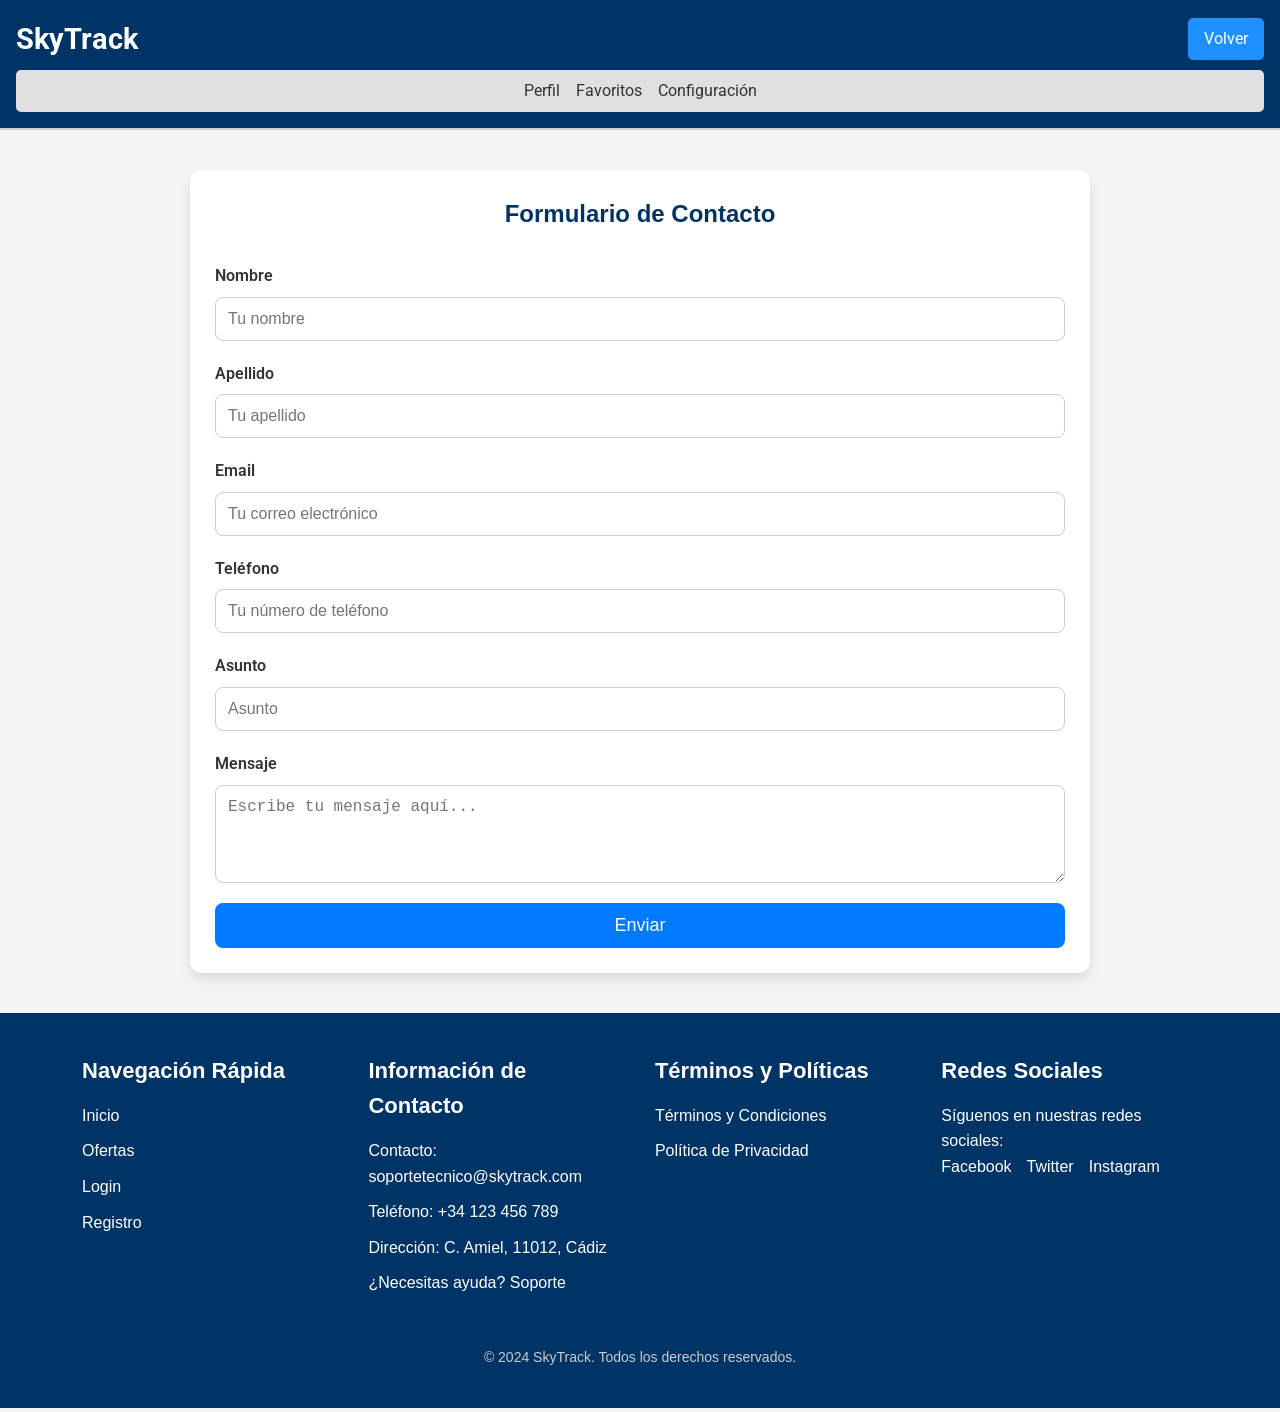
<file: contacto/index.html>
<!DOCTYPE html>
<html lang="es">
<head>
    <meta charset="UTF-8">
    <meta name="viewport" content="width=device-width, initial-scale=1.0">
    <link href="https://fonts.googleapis.com/css?family=Roboto&display=swap" rel="stylesheet" />
    <link href="./css/main.css" rel="stylesheet">
    <title>Contacto - SkyTrack</title>
</head>
<body>
    <!-- Encabezado -->
    <header class="header">
      <!-- Logo y título -->
      <div class="header-top">
          <h1 class="web-title">
              <a href="../inicio/index.html" class="logo-link">SkyTrack</a>
          </h1>
          <a href="../inicio/index.html" class="btn-back">Volver</a>
      </div>
      <!-- Opcional: Barra secundaria -->
      <nav class="header-nav">
          <ul>
              <li><a href="../perfil/index.html">Perfil</a></li>
              <li><a href="../error-404/index.html">Favoritos</a></li>
              <li><a href="../error-404/index.html">Configuración</a></li>
          </ul>
      </nav>
  </header>

    <!-- Contenido principal -->
    <main class="main">
        <h2>Formulario de Contacto</h2>
        <form class="contact-form" action="#" method="POST">
            <div class="form-group">
                <label for="name">Nombre</label>
                <input type="text" id="name" name="name" placeholder="Tu nombre" required>
            </div>
            <div class="form-group">
                <label for="surname">Apellido</label>
                <input type="text" id="surname" name="surname" placeholder="Tu apellido" required>
            </div>
            <div class="form-group">
                <label for="email">Email</label>
                <input type="email" id="email" name="email" placeholder="Tu correo electrónico" required>
            </div>
            <div class="form-group">
                <label for="phone">Teléfono</label>
                <input type="tel" id="phone" name="phone" placeholder="Tu número de teléfono">
            </div>
            <div class="form-group">
                <label for="subject">Asunto</label>
                <input type="text" id="subject" name="subject" placeholder="Asunto" required>
            </div>
            <div class="form-group">
                <label for="message">Mensaje</label>
                <textarea id="message" name="message" placeholder="Escribe tu mensaje aquí..." rows="4" required></textarea>
            </div>
            <button type="submit" class="btn-submit">Enviar</button>
        </form>
    </main>

<!-- Pie de página -->
<footer class="footer">
    <div class="footer-container">
      <div class="footer-section">
        <h3>Navegación Rápida</h3>
        <ul>
          <li><a href="../inicio/index.html">Inicio</a></li>
          <li><a href="../vuelos/index.html">Ofertas</a></li>
          <li><a href="../login/index.html">Login</a></li>
          <li><a href="../register/index.html">Registro</a></li>
        </ul>
      </div>
      <div class="footer-section">
        <h3>Información de Contacto</h3>
        <ul>
          <li>Contacto: <a href="mailto:soportetecnico@skytrack.com">soportetecnico@skytrack.com</a></li>
          <li>Teléfono: +34 123 456 789</li>
          <li>Dirección: C. Amiel, 11012, Cádiz</li>
          <li><a href="../contacto/index.html">¿Necesitas ayuda? Soporte</a></li>
        </ul>
      </div>
      <div class="footer-section">
        <h3>Términos y Políticas</h3>
        <ul>
          <li><a href="../politica-terminos/terminos.html">Términos y Condiciones</a></li>
          <li><a href="../politica-terminos/politica.html">Política de Privacidad</a></li>
        </ul>
      </div>
      <div class="footer-section">
        <h3>Redes Sociales</h3>
        <p>Síguenos en nuestras redes sociales:</p>
        <ul class="social-media">
          <li><a href="https://facebook.com" target="_blank" aria-label="Facebook">Facebook</a></li>
          <li><a href="https://twitter.com" target="_blank" aria-label="Twitter">Twitter</a></li>
          <li><a href="https://instagram.com" target="_blank" aria-label="Instagram">Instagram</a></li>
        </ul>
      </div>
    </div>
    <div class="footer-bottom">
      <p>&copy; 2024 SkyTrack. Todos los derechos reservados.</p>
    </div>
  </footer>  
</body>
</html>
</file>
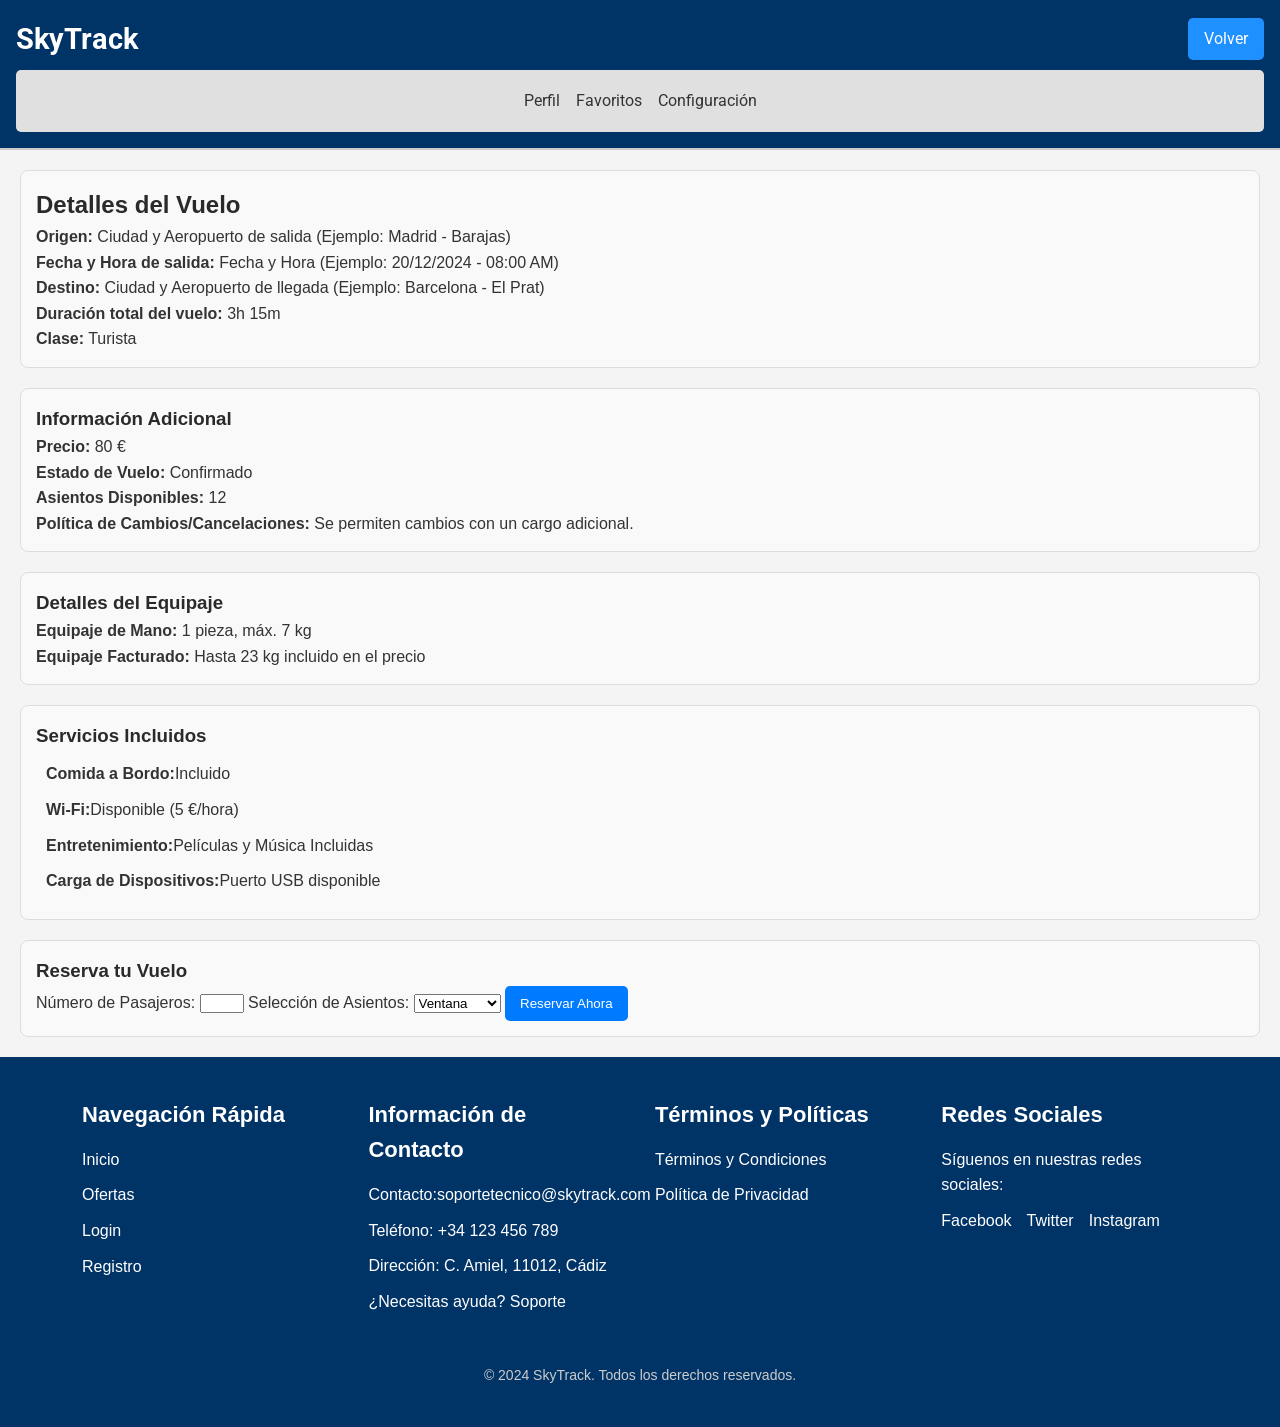
<file: elemento-API/index.html>
<!DOCTYPE html>
<html lang="es">
<head>
    <meta charset="UTF-8">
    <meta name="viewport" content="width=device-width, initial-scale=1.0">
    <link href="https://fonts.googleapis.com/css?family=Roboto&display=swap" rel="stylesheet">
    <link href="./css/main.css" rel="stylesheet">
    <title>Elemento-API - SkyTrack</title>
</head>
<body>
    <!-- Encabezado -->
    <header class="header">
        <!-- Logo y título -->
        <div class="header-top">
            <h1 class="web-title">
                <a href="../inicio/index.html" class="logo-link">SkyTrack</a>
            </h1>
            <a href="../inicio/index.html" class="btn-back">Volver</a>
        </div>
        <!-- Opcional: Barra secundaria -->
        <nav class="header-nav">
            <ul>
                <li><a href="../perfil/index.html">Perfil</a></li>
                <li><a href="../error-404/index.html">Favoritos</a></li>
                <li><a href="../error-404/index.html">Configuración</a></li>
            </ul>
        </nav>
    </header>

    <!-- Main Content -->
    <main class="main-content">
        <!-- Detalles del Vuelo -->
        <section class="flight-details">
            <h2>Detalles del Vuelo</h2>
            <p><strong>Origen:</strong> Ciudad y Aeropuerto de salida (Ejemplo: Madrid - Barajas)</p>
            <p><strong>Fecha y Hora de salida:</strong> Fecha y Hora (Ejemplo: 20/12/2024 - 08:00 AM)</p>
            <p><strong>Destino:</strong> Ciudad y Aeropuerto de llegada (Ejemplo: Barcelona - El Prat)</p>
            <p><strong>Duración total del vuelo:</strong> 3h 15m</p>
            <p><strong>Clase:</strong> Turista</p>
        </section>

        <!-- Información del Vuelo -->
        <section class="flight-info">
            <h3>Información Adicional</h3>
            <p><strong>Precio:</strong> 80 €</p>
            <p><strong>Estado de Vuelo:</strong> Confirmado</p>
            <p><strong>Asientos Disponibles:</strong> 12</p>
            <p><strong>Política de Cambios/Cancelaciones:</strong> Se permiten cambios con un cargo adicional.</p>
        </section>

        <!-- Detalles del Equipaje -->
        <section class="luggage">
            <h3>Detalles del Equipaje</h3>
            <p><strong>Equipaje de Mano:</strong> 1 pieza, máx. 7 kg</p>
            <p><strong>Equipaje Facturado:</strong> Hasta 23 kg incluido en el precio</p>
        </section>

        <!-- Servicios Incluidos -->
        <section class="services">
            <h3>Servicios Incluidos</h3>
            <ul>
                <li><i class="icon-food"></i> <strong>Comida a Bordo:</strong> Incluido</li>
                <li><i class="icon-wifi"></i> <strong>Wi-Fi:</strong> Disponible (5 €/hora)</li>
                <li><i class="icon-entertainment"></i> <strong>Entretenimiento:</strong> Películas y Música Incluidas</li>
                <li><i class="icon-power"></i> <strong>Carga de Dispositivos:</strong> Puerto USB disponible</li>
            </ul>
        </section>

        <!-- Compra -->
        <section class="purchase">
            <h3>Reserva tu Vuelo</h3>
            <form>
                <label for="passengers">Número de Pasajeros:</label>
                <input type="number" id="passengers" name="passengers" min="1" max="12" required>

                <label for="seat-selection">Selección de Asientos:</label>
                <select id="seat-selection" name="seat-selection">
                    <option value="window">Ventana</option>
                    <option value="aisle">Pasillo</option>
                    <option value="random">Cualquiera</option>
                </select>

                <button type="submit" class="btn btn-primary">Reservar Ahora</button>
            </form>
        </section>
    </main>

<!-- Pie de página -->
<footer class="footer">
    <div class="footer-container">
        <div class="footer-section">
            <h3>Navegación Rápida</h3>
            <ul>
            <li><a href="../inicio/index.html">Inicio</a></li>
            <li><a href="../vuelos/index.html">Ofertas</a></li>
            <li><a href="../login/index.html">Login</a></li>
            <li><a href="../register/index.html">Registro</a></li>
            </ul>
        </div>
        <div class="footer-section">
            <h3>Información de Contacto</h3>
            <ul>
            <li>Contacto: <a href="mailto:soportetecnico@skytrack.com">soportetecnico@skytrack.com</a></li>
            <li>Teléfono: +34 123 456 789</li>
            <li>Dirección: C. Amiel, 11012, Cádiz</li>
            <li><a href="../contacto/index.html">¿Necesitas ayuda? Soporte</a></li>
            </ul>
        </div>
        <div class="footer-section">
            <h3>Términos y Políticas</h3>
            <ul>
                <li><a href="../politica-terminos/terminos.html">Términos y Condiciones</a></li>
                <li><a href="../politica-terminos/politica.html">Política de Privacidad</a></li>
            </ul>
        </div>
        <div class="footer-section">
            <h3>Redes Sociales</h3>
            <p>Síguenos en nuestras redes sociales:</p>
            <ul class="social-media">
                <li><a href="https://facebook.com" target="_blank" aria-label="Facebook">Facebook</a></li>
                <li><a href="https://twitter.com" target="_blank" aria-label="Twitter">Twitter</a></li>
                <li><a href="https://instagram.com" target="_blank" aria-label="Instagram">Instagram</a></li>
            </ul>
        </div>
    </div>
    <div class="footer-bottom">
        <p>&copy; 2024 SkyTrack. Todos los derechos reservados.</p>
    </div>
</footer> 
</body>
</html>
</file>
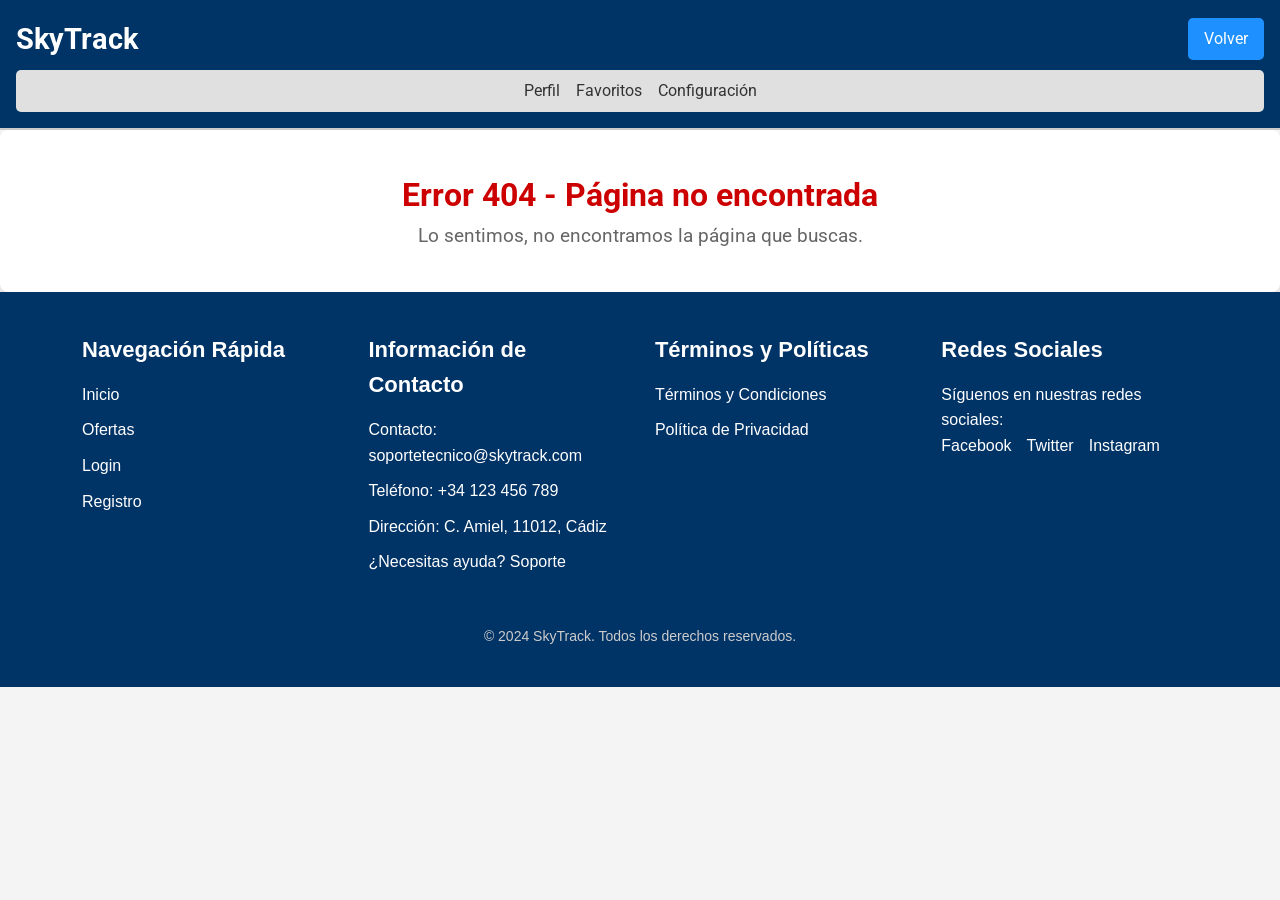
<file: error-404/index.html>
<!DOCTYPE html>
<html lang="es">
<head>
    <meta charset="UTF-8">
    <meta name="viewport" content="width=device-width, initial-scale=1.0">
    <link href="https://fonts.googleapis.com/css?family=Roboto&display=swap" rel="stylesheet">
    <link href="./css/main.css" rel="stylesheet">
    <title>Error 404 - SkyTrack</title>
</head>
<body>
    <!-- Encabezado -->
    <header class="header">
        <!-- Logo y título -->
        <div class="header-top">
            <h1 class="web-title">
                <a href="../inicio/index.html" class="logo-link">SkyTrack</a>
            </h1>
            <a href="../inicio/index.html" class="btn-back">Volver</a>
        </div>
        <!-- Opcional: Barra secundaria -->
        <nav class="header-nav">
            <ul>
                <li><a href="../perfil/index.html">Perfil</a></li>
                <li><a href="../error-404/index.html">Favoritos</a></li>
                <li><a href="../error-404/index.html">Configuración</a></li>
            </ul>
        </nav>
    </header>
    
    <!-- Error 404 -->
    <main class="error-page">
        <h1>Error 404 - Página no encontrada</h1>
        <p>Lo sentimos, no encontramos la página que buscas.</p>
    </main>

    <!-- Pie de página -->
    <footer class="footer">
        <div class="footer-container">
            <div class="footer-section">
            <h3>Navegación Rápida</h3>
                <ul>
                    <li><a href="../inicio/index.html">Inicio</a></li>
                    <li><a href="../vuelos/index.html">Ofertas</a></li>
                    <li><a href="../login/index.html">Login</a></li>
                    <li><a href="../register/index.html">Registro</a></li>
                </ul>
            </div>
            <div class="footer-section">
                <h3>Información de Contacto</h3>
                <ul>
                    <li>Contacto: <a href="mailto:soportetecnico@skytrack.com">soportetecnico@skytrack.com</a></li>
                    <li>Teléfono: +34 123 456 789</li>
                    <li>Dirección: C. Amiel, 11012, Cádiz</li>
                    <li><a href="../contacto/index.html">¿Necesitas ayuda? Soporte</a></li>
                </ul>
            </div>
            <div class="footer-section">
                <h3>Términos y Políticas</h3>
                <ul>
                    <li><a href="../politica-terminos/terminos.html">Términos y Condiciones</a></li>
                    <li><a href="../politica-terminos/politica.html">Política de Privacidad</a></li>
                  </ul>
            </div>
            <div class="footer-section">
                <h3>Redes Sociales</h3>
                <p>Síguenos en nuestras redes sociales:</p>
                <ul class="social-media">
                    <li><a href="https://facebook.com" target="_blank" aria-label="Facebook">Facebook</a></li>
                    <li><a href="https://twitter.com" target="_blank" aria-label="Twitter">Twitter</a></li>
                    <li><a href="https://instagram.com" target="_blank" aria-label="Instagram">Instagram</a></li>
                </ul>
            </div>
        </div>
        <div class="footer-bottom">
            <p>&copy; 2024 SkyTrack. Todos los derechos reservados.</p>
        </div>
    </footer> 
</body>
</html>
</file>
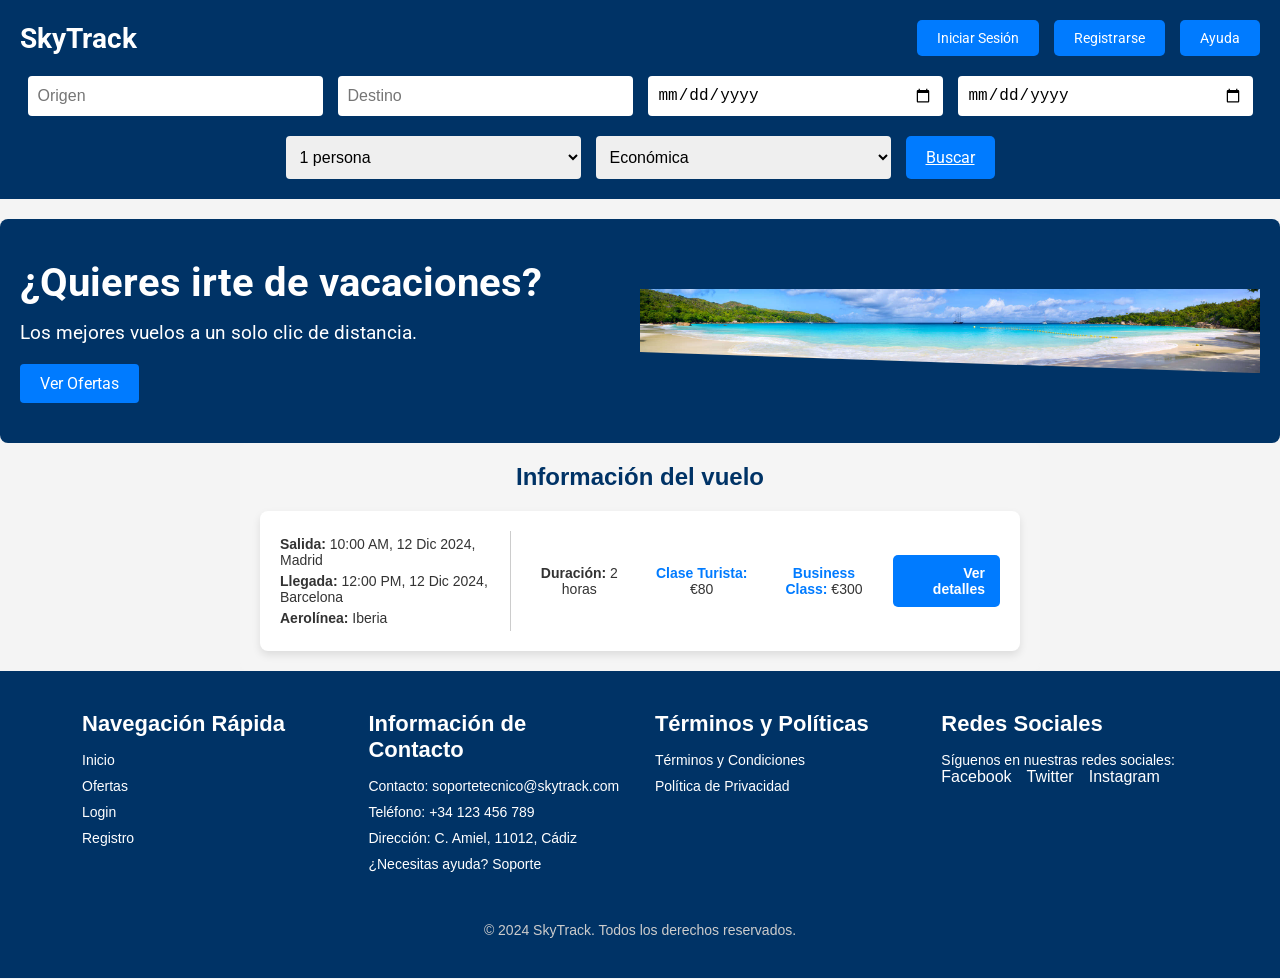
<file: inicio/index.html>
<!DOCTYPE html>
<html lang="es">
<head>
  <meta charset="UTF-8">
  <meta name="viewport" content="width=device-width, initial-scale=1.0">
  <link href="https://fonts.googleapis.com/css?family=Roboto&display=swap" rel="stylesheet">
  <link href="./css/main.css" rel="stylesheet">
  <title>Inicio - SkyTrack</title>
</head>
<body>
  <!-- Encabezado -->
  <header class="header">
    <!-- Primera fila: Título y enlaces -->
    <div class="header-top">
      <h1 class="web-title">SkyTrack</h1>
      <div class="user-links">
        <a href="../login/index.html" class="btn">Iniciar Sesión</a>
        <a href="../register/index.html" class="btn">Registrarse</a>
        <a href="../contacto/index.html" class="btn">Ayuda</a>
      </div>
    </div>
  
    <!-- Segunda fila: Inputs de origen, destino y fechas -->
    <div class="header-middle">
      <input type="text" class="input-field" placeholder="Origen">
      <input type="text" class="input-field" placeholder="Destino">
      <input type="date" class="input-field" placeholder="Fecha de salida">
      <input type="date" class="input-field" placeholder="Fecha de regreso">
    </div>
  
    <!-- Tercera fila: Número de personas, clase y botón de buscar -->
    <div class="header-bottom">
      <select class="dropdown" aria-label="Número de personas">
        <option value="1">1 persona</option>
        <option value="2">2 personas</option>
        <option value="3">3 personas</option>
        <option value="4">4 personas</option>
      </select>
      <select class="dropdown" aria-label="Clase">
        <option value="economy">Económica</option>
        <option value="turist">Turista</option>
        <option value="business">Business</option>
        <option value="first-class">Primera clase</option>
      </select>
      <a href="../vuelos/index.html" class="search-button">Buscar</a>
    </div>
  </header>  

  <!-- Sección Principal -->
  <main class="main">
    <section class="hero">
      <div class="hero-content">
          <h2>¿Quieres irte de vacaciones?</h2>
          <p>Los mejores vuelos a un solo clic de distancia.</p>
          <a href="../vuelos/index.html" class="hero-btn">Ver Ofertas</a>
      </div>
      <div class="hero-image">
          <img src="../inicio/images/playa.png" alt="Destino de vacaciones">
      </div>
    </section>
  

    <section class="flight-info">
      <h3>Información del vuelo</h3>
      <div class="flight-card">
        <!-- Horario y Aerolínea -->
        <div class="flight-schedule">
          <p><strong>Salida:</strong> 10:00 AM, 12 Dic 2024, Madrid</p>
          <p><strong>Llegada:</strong> 12:00 PM, 12 Dic 2024, Barcelona</p>
          <p><strong>Aerolínea:</strong> Iberia</p>
        </div>
        <!-- Duración -->
        <div class="flight-duration">
          <p><strong>Duración:</strong> 2 horas</p>
        </div>
        <!-- Clase Turista -->
        <div class="flight-class">
          <p><strong>Clase Turista:</strong> €80</p>
        </div>
        <!-- Clase Business -->
        <div class="flight-class">
          <p><strong>Business Class:</strong> €300</p>
        </div>
        <!-- Botón Ver Detalles -->
        <div class="flight-details-button">
          <a href="../elemento-API/index.html" class="details-btn">Ver detalles</a>
        </div>
      </div>
    </section>
    
  </main>

<!-- Pie de página -->
<footer class="footer">
  <div class="footer-container">
    <div class="footer-section">
      <h3>Navegación Rápida</h3>
      <ul>
        <li><a href="../inicio/index.html">Inicio</a></li>
        <li><a href="../vuelos/index.html">Ofertas</a></li>
        <li><a href="../login/index.html">Login</a></li>
        <li><a href="../register/index.html">Registro</a></li>
      </ul>
    </div>
    <div class="footer-section">
      <h3>Información de Contacto</h3>
      <ul>
        <li>Contacto: <a href="mailto:soportetecnico@skytrack.com">soportetecnico@skytrack.com</a></li>
        <li>Teléfono: +34 123 456 789</li>
        <li>Dirección: C. Amiel, 11012, Cádiz</li>
        <li><a href="../contacto/index.html">¿Necesitas ayuda? Soporte</a></li>
      </ul>
    </div>
    <div class="footer-section">
      <h3>Términos y Políticas</h3>
      <ul>
        <li><a href="../politica-terminos/terminos.html">Términos y Condiciones</a></li>
        <li><a href="../politica-terminos/politica.html">Política de Privacidad</a></li>
      </ul>
    </div>
    <div class="footer-section">
      <h3>Redes Sociales</h3>
      <p>Síguenos en nuestras redes sociales:</p>
      <ul class="social-media">
        <li><a href="https://facebook.com" target="_blank" aria-label="Facebook">Facebook</a></li>
        <li><a href="https://twitter.com" target="_blank" aria-label="Twitter">Twitter</a></li>
        <li><a href="https://instagram.com" target="_blank" aria-label="Instagram">Instagram</a></li>
      </ul>
    </div>
  </div>
  <div class="footer-bottom">
    <p>&copy; 2024 SkyTrack. Todos los derechos reservados.</p>
  </div>
</footer> 
</body>
</html>
</file>
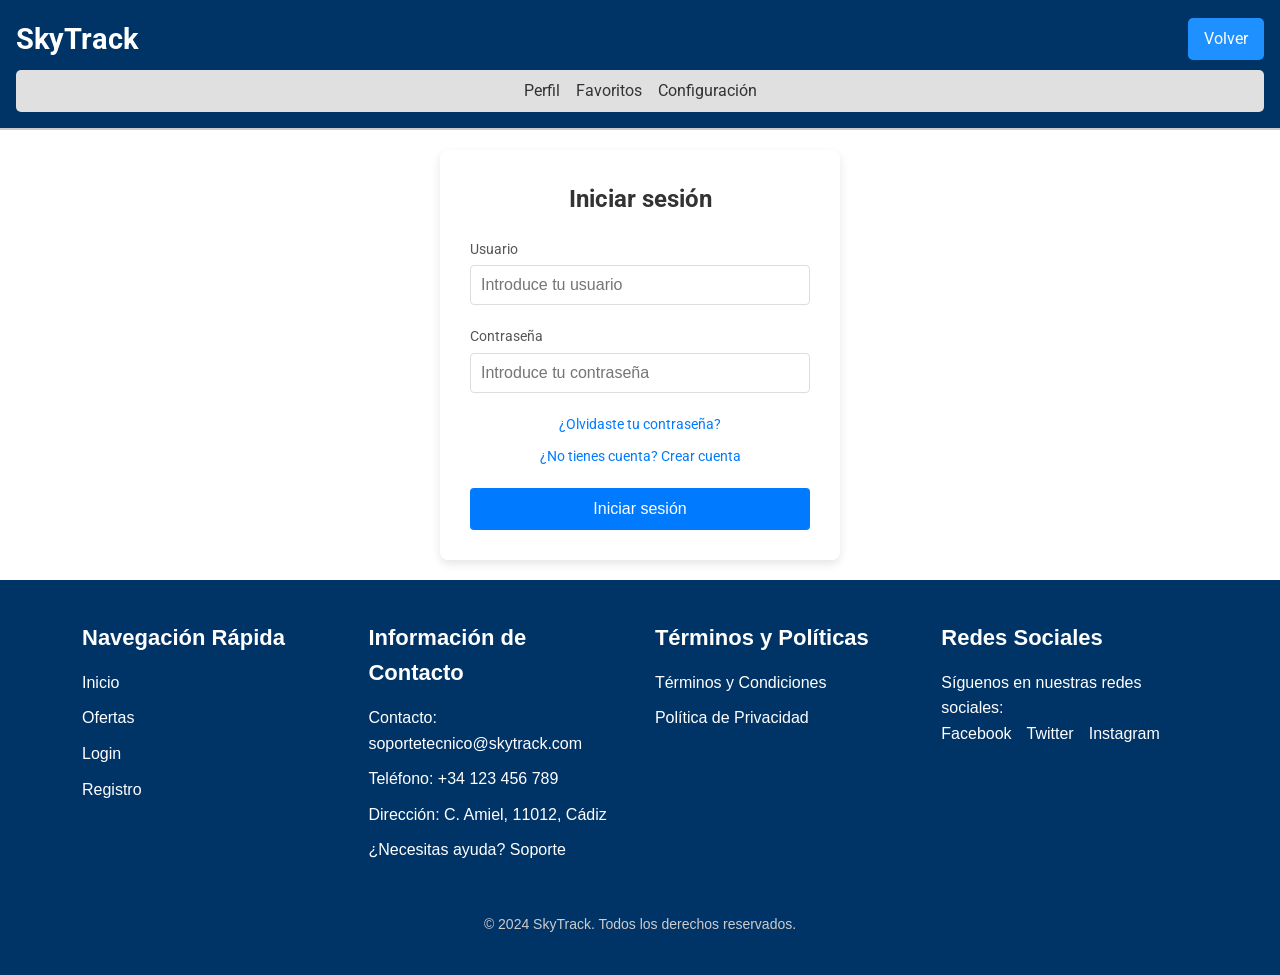
<file: login/index.html>
<!DOCTYPE html>
<html lang="es">
<head>
    <meta charset="UTF-8">
    <meta name="viewport" content="width=device-width, initial-scale=1.0">
    <link href="https://fonts.googleapis.com/css?family=Roboto&display=swap" rel="stylesheet">
    <link href="./css/main.css" rel="stylesheet">
    <title>Login - SkyTrack</title>
</head>
<body>
    <!-- Encabezado -->
    <header class="header">
      <!-- Logo y título -->
      <div class="header-top">
          <h1 class="web-title">
              <a href="../inicio/index.html" class="logo-link">SkyTrack</a>
          </h1>
          <a href="../inicio/index.html" class="btn-back">Volver</a>
      </div>
      <!-- Opcional: Barra secundaria -->
      <nav class="header-nav">
          <ul>
              <li><a href="../perfil/index.html">Perfil</a></li>
              <li><a href="../error-404/index.html">Favoritos</a></li>
              <li><a href="../error-404/index.html">Configuración</a></li>
          </ul>
      </nav>
  </header>

    <!-- Main Content -->
    <main class="main-content">
        <section class="login-section">
            <h2 class="login-title">Iniciar sesión</h2>
            
            <!-- Formulario de login -->
            <form action="#" method="POST" class="login-form">
                <div class="form-group">
                    <label for="username" class="form-label">Usuario</label>
                    <input type="text" id="username" name="username" class="form-input" placeholder="Introduce tu usuario" required>
                </div>
                <div class="form-group">
                    <label for="password" class="form-label">Contraseña</label>
                    <input type="password" id="password" name="password" class="form-input" placeholder="Introduce tu contraseña" required>
                </div>
                
                <!-- Enlaces de ayuda -->
                <div class="login-links">
                    <a href="../error-404/index.html" class="forgot-password-link">¿Olvidaste tu contraseña?</a>
                    <a href="../register/index.html" class="create-account-link">¿No tienes cuenta? Crear cuenta</a>
                </div>

                <!-- Botón de inicio de sesión -->
                <button type="submit" class="login-button">Iniciar sesión</button>
            </form>
        </section>
    </main>

<!-- Pie de página -->
<footer class="footer">
    <div class="footer-container">
      <div class="footer-section">
        <h3>Navegación Rápida</h3>
        <ul>
          <li><a href="../inicio/index.html">Inicio</a></li>
          <li><a href="../vuelos/index.html">Ofertas</a></li>
          <li><a href="../login/index.html">Login</a></li>
          <li><a href="../register/index.html">Registro</a></li>
        </ul>
      </div>
      <div class="footer-section">
        <h3>Información de Contacto</h3>
        <ul>
          <li>Contacto: <a href="mailto:soportetecnico@skytrack.com">soportetecnico@skytrack.com</a></li>
          <li>Teléfono: +34 123 456 789</li>
          <li>Dirección: C. Amiel, 11012, Cádiz</li>
          <li><a href="../contacto/index.html">¿Necesitas ayuda? Soporte</a></li>
        </ul>
      </div>
      <div class="footer-section">
        <h3>Términos y Políticas</h3>
        <ul>
          <li><a href="../politica-terminos/terminos.html">Términos y Condiciones</a></li>
          <li><a href="../politica-terminos/politica.html">Política de Privacidad</a></li>
        </ul>
      </div>
      <div class="footer-section">
        <h3>Redes Sociales</h3>
        <p>Síguenos en nuestras redes sociales:</p>
        <ul class="social-media">
          <li><a href="https://facebook.com" target="_blank" aria-label="Facebook">Facebook</a></li>
          <li><a href="https://twitter.com" target="_blank" aria-label="Twitter">Twitter</a></li>
          <li><a href="https://instagram.com" target="_blank" aria-label="Instagram">Instagram</a></li>
        </ul>
      </div>
    </div>
    <div class="footer-bottom">
      <p>&copy; 2024 SkyTrack. Todos los derechos reservados.</p>
    </div>
  </footer> 
</body>
</html>
</file>
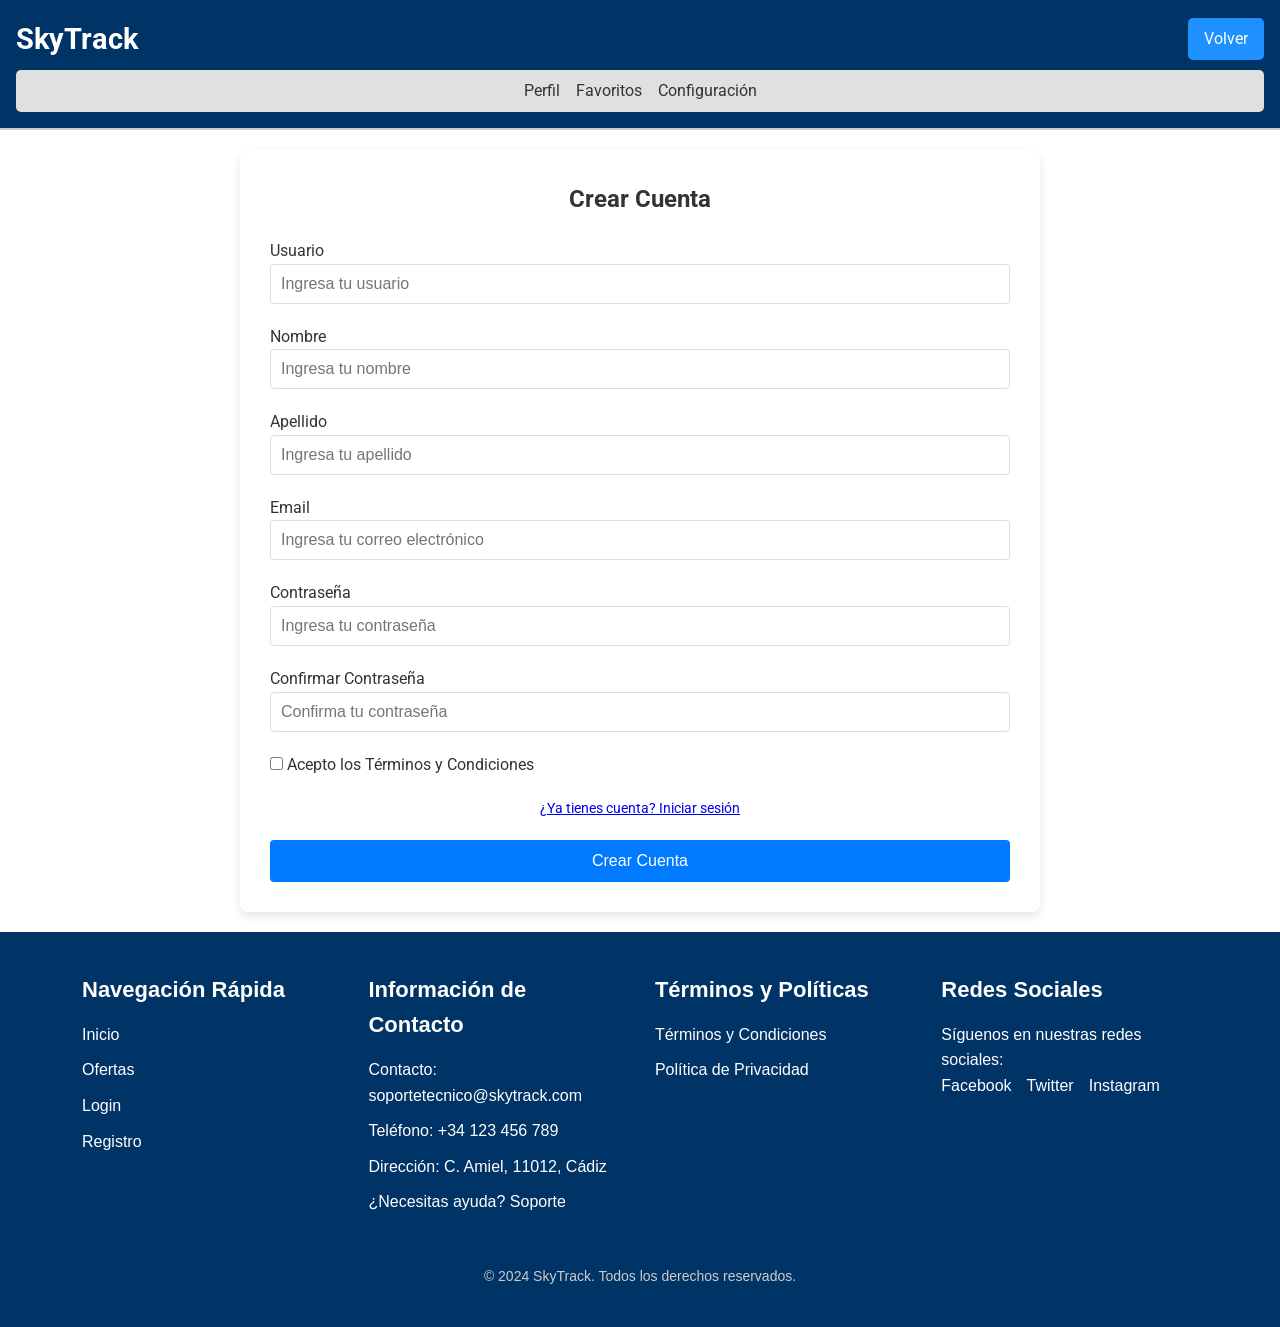
<file: register/index.html>
<!DOCTYPE html>
<html lang="es">
<head>
    <meta charset="UTF-8">
    <meta name="viewport" content="width=device-width, initial-scale=1.0">
    <link href="https://fonts.googleapis.com/css?family=Roboto&display=swap" rel="stylesheet" />
    <link href="./css/style.css" rel="stylesheet" />
    <title>Register - SkyTrack</title>
</head>
<body>
    <!-- Encabezado -->
    <header class="header">
      <!-- Logo y título -->
      <div class="header-top">
          <h1 class="web-title">
              <a href="../inicio/index.html" class="logo-link">SkyTrack</a>
          </h1>
          <a href="../inicio/index.html" class="btn-back">Volver</a>
      </div>
      <!-- Opcional: Barra secundaria -->
      <nav class="header-nav">
          <ul>
              <li><a href="../perfil/index.html">Perfil</a></li>
              <li><a href="../error-404/index.html">Favoritos</a></li>
              <li><a href="../error-404/index.html">Configuración</a></li>
          </ul>
      </nav>
    </header>

    <main class="main-content">
        <section class="register-section">
            <h2 class="register-title">Crear Cuenta</h2>
            
            <!-- Formulario de registro -->
            <form action="#" method="POST" class="register-form">
                <!-- Campo de Usuario -->
                <div class="form-group">
                    <label for="username">Usuario</label>
                    <input type="text" id="username" name="username" class="form-input" placeholder="Ingresa tu usuario" required>
                </div>
                
                <!-- Campo de Nombre -->
                <div class="form-group">
                    <label for="first-name">Nombre</label>
                    <input type="text" id="first-name" name="first-name" class="form-input" placeholder="Ingresa tu nombre" required>
                </div>
    
                <!-- Campo de Apellido -->
                <div class="form-group">
                    <label for="last-name">Apellido</label>
                    <input type="text" id="last-name" name="last-name" class="form-input" placeholder="Ingresa tu apellido" required>
                </div>
    
                <!-- Campo de Email -->
                <div class="form-group">
                    <label for="email">Email</label>
                    <input type="email" id="email" name="email" class="form-input" placeholder="Ingresa tu correo electrónico" required>
                </div>
    
                <!-- Campo de Contraseña -->
                <div class="form-group">
                    <label for="password">Contraseña</label>
                    <input type="password" id="password" name="password" class="form-input" placeholder="Ingresa tu contraseña" required>
                </div>
    
                <!-- Campo de Confirmar Contraseña -->
                <div class="form-group">
                    <label for="confirm-password">Confirmar Contraseña</label>
                    <input type="password" id="confirm-password" class="form-input" name="confirm-password" placeholder="Confirma tu contraseña" required>
                </div>
    
                <!-- Checkbox de Términos y Condiciones -->
                <div class="form-group">
                    <label>
                        <input type="checkbox" name="terms" required>
                        Acepto los Términos y Condiciones
                    </label>
                </div>
                
                <!-- Enlaces de ayuda -->
                <div class="register-link">
                    <a href="../login/index.html">¿Ya tienes cuenta? Iniciar sesión</a>
                </div>

                <!-- Botón de Registro -->
                <button type="submit" class="register-button">Crear Cuenta</button>
            </form>
        </section>
    </main>

<!-- Pie de página -->
<footer class="footer">
    <div class="footer-container">
      <div class="footer-section">
        <h3>Navegación Rápida</h3>
        <ul>
          <li><a href="../inicio/index.html">Inicio</a></li>
          <li><a href="../vuelos/index.html">Ofertas</a></li>
          <li><a href="../login/index.html">Login</a></li>
          <li><a href="../register/index.html">Registro</a></li>
        </ul>
      </div>
      <div class="footer-section">
        <h3>Información de Contacto</h3>
        <ul>
          <li>Contacto: <a href="mailto:soportetecnico@skytrack.com">soportetecnico@skytrack.com</a></li>
          <li>Teléfono: +34 123 456 789</li>
          <li>Dirección: C. Amiel, 11012, Cádiz</li>
          <li><a href="../contacto/index.html">¿Necesitas ayuda? Soporte</a></li>
        </ul>
      </div>
      <div class="footer-section">
        <h3>Términos y Políticas</h3>
        <ul>
          <li><a href="../politica-terminos/terminos.html">Términos y Condiciones</a></li>
          <li><a href="../politica-terminos/politica.html">Política de Privacidad</a></li>
        </ul>
      </div>
      <div class="footer-section">
        <h3>Redes Sociales</h3>
        <p>Síguenos en nuestras redes sociales:</p>
        <ul class="social-media">
          <li><a href="https://facebook.com" target="_blank" aria-label="Facebook">Facebook</a></li>
          <li><a href="https://twitter.com" target="_blank" aria-label="Twitter">Twitter</a></li>
          <li><a href="https://instagram.com" target="_blank" aria-label="Instagram">Instagram</a></li>
        </ul>
      </div>
    </div>
    <div class="footer-bottom">
      <p>&copy; 2024 SkyTrack. Todos los derechos reservados.</p>
    </div>
  </footer> 
</body>
</html>
</file>
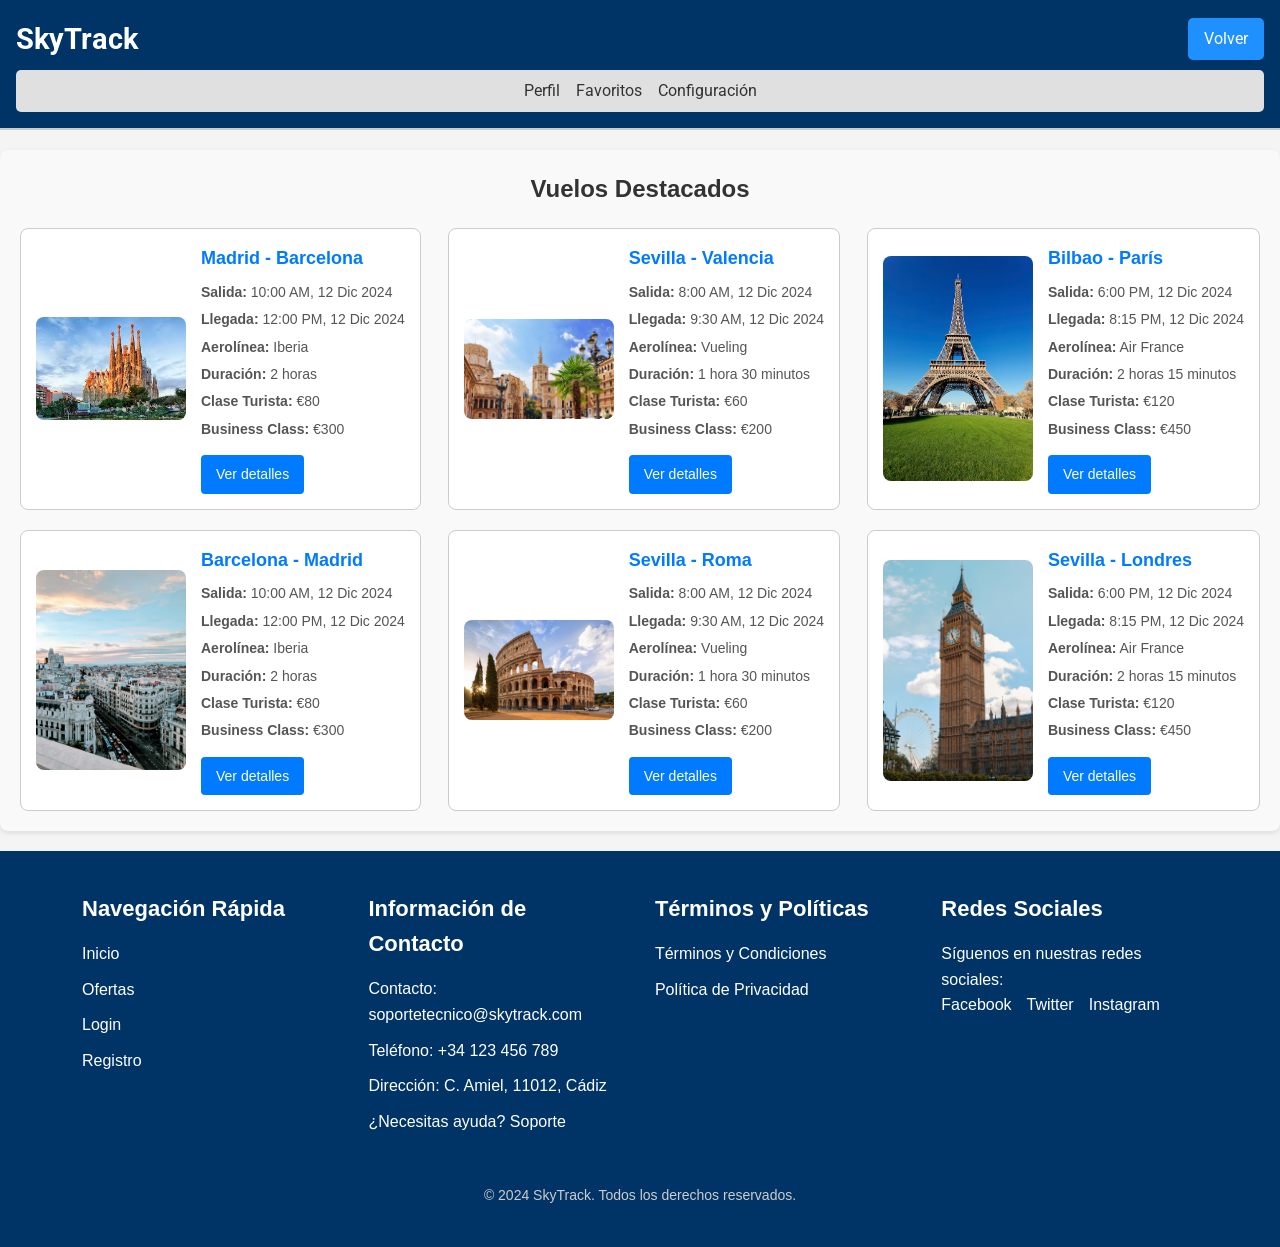
<file: vuelos/index.html>
<!DOCTYPE html>
<html lang="es">
<head>
    <meta charset="UTF-8">
    <meta name="viewport" content="width=device-width, initial-scale=1.0">
    <link href="https://fonts.googleapis.com/css?family=Roboto&display=swap" rel="stylesheet">
    <link href="./css/main.css" rel="stylesheet">
    <title>Vuelos - SkyTrack</title>
</head>
<body>
    <!-- Encabezado -->
    <header class="header">
      <!-- Logo y título -->
      <div class="header-top">
          <h1 class="web-title">
              <a href="../inicio/index.html" class="logo-link">SkyTrack</a>
          </h1>
          <a href="../inicio/index.html" class="btn-back">Volver</a>
      </div>
      <!-- Opcional: Barra secundaria -->
      <nav class="header-nav">
          <ul>
              <li><a href="../perfil/index.html">Perfil</a></li>
              <li><a href="../error-404/index.html">Favoritos</a></li>
              <li><a href="../error-404/index.html">Configuración</a></li>
          </ul>
      </nav>
    </header>
    
    <!-- Main -->
    <main class="flight-list">
        <h2>Vuelos Destacados</h2>
        <div class="flights-container">
          <!-- Fila 1 -->
          <div class="flight-row">
            <!-- Vuelo 1 -->
            <div class="flight-card">
              <img src="../vuelos/images/barcelona.jpg" alt="Imagen de Barcelona" class="flight-image">
              <div class="flight-details">
                <h3>Madrid - Barcelona</h3>
                <p><strong>Salida:</strong> 10:00 AM, 12 Dic 2024</p>
                <p><strong>Llegada:</strong> 12:00 PM, 12 Dic 2024</p>
                <p><strong>Aerolínea:</strong> Iberia</p>
                <p><strong>Duración:</strong> 2 horas</p>
                <p><strong>Clase Turista:</strong> €80</p>
                <p><strong>Business Class:</strong> €300</p>
                <a href="../error-404/index.html" class="details-btn">Ver detalles</a>
              </div>
            </div>
            <!-- Vuelo 2 -->
            <div class="flight-card">
              <img src="../vuelos/images/valencia.jpg" alt="Imagen de Valencia" class="flight-image">
              <div class="flight-details">
                <h3>Sevilla - Valencia</h3>
                <p><strong>Salida:</strong> 8:00 AM, 12 Dic 2024</p>
                <p><strong>Llegada:</strong> 9:30 AM, 12 Dic 2024</p>
                <p><strong>Aerolínea:</strong> Vueling</p>
                <p><strong>Duración:</strong> 1 hora 30 minutos</p>
                <p><strong>Clase Turista:</strong> €60</p>
                <p><strong>Business Class:</strong> €200</p>
                <a href="../error-404/index.html" class="details-btn">Ver detalles</a>
              </div>
            </div>
            <!-- Vuelo 3 -->
            <div class="flight-card">
              <img src="../vuelos/images/paris.jpg" alt="Imagen de París" class="flight-image">
              <div class="flight-details">
                <h3>Bilbao - París</h3>
                <p><strong>Salida:</strong> 6:00 PM, 12 Dic 2024</p>
                <p><strong>Llegada:</strong> 8:15 PM, 12 Dic 2024</p>
                <p><strong>Aerolínea:</strong> Air France</p>
                <p><strong>Duración:</strong> 2 horas 15 minutos</p>
                <p><strong>Clase Turista:</strong> €120</p>
                <p><strong>Business Class:</strong> €450</p>
                <a href="../error-404/index.html" class="details-btn">Ver detalles</a>
              </div>
            </div>
          </div>
          <!-- Fila 2 -->
          <div class="flight-row">
            <!-- Vuelo 4 -->
            <div class="flight-card">
              <img src="../vuelos/images/madrid.jpg" alt="Imagen de Madrid" class="flight-image">
              <div class="flight-details">
                <h3>Barcelona - Madrid</h3>
                <p><strong>Salida:</strong> 10:00 AM, 12 Dic 2024</p>
                <p><strong>Llegada:</strong> 12:00 PM, 12 Dic 2024</p>
                <p><strong>Aerolínea:</strong> Iberia</p>
                <p><strong>Duración:</strong> 2 horas</p>
                <p><strong>Clase Turista:</strong> €80</p>
                <p><strong>Business Class:</strong> €300</p>
                <a href="../error-404/index.html" class="details-btn">Ver detalles</a>
              </div>
            </div>
            <!-- Vuelo 5 -->
            <div class="flight-card">
              <img src="../vuelos/images/roma.jpg" alt="Imagen de Roma" class="flight-image">
              <div class="flight-details">
                <h3>Sevilla - Roma</h3>
                <p><strong>Salida:</strong> 8:00 AM, 12 Dic 2024</p>
                <p><strong>Llegada:</strong> 9:30 AM, 12 Dic 2024</p>
                <p><strong>Aerolínea:</strong> Vueling</p>
                <p><strong>Duración:</strong> 1 hora 30 minutos</p>
                <p><strong>Clase Turista:</strong> €60</p>
                <p><strong>Business Class:</strong> €200</p>
                <a href="../error-404/index.html" class="details-btn">Ver detalles</a>
              </div>
            </div>
            <!-- Vuelo 6 -->
            <div class="flight-card">
              <img src="../vuelos/images/londres.jpg" alt="Imagen de Londres" class="flight-image">
              <div class="flight-details">
                <h3>Sevilla - Londres</h3>
                <p><strong>Salida:</strong> 6:00 PM, 12 Dic 2024</p>
                <p><strong>Llegada:</strong> 8:15 PM, 12 Dic 2024</p>
                <p><strong>Aerolínea:</strong> Air France</p>
                <p><strong>Duración:</strong> 2 horas 15 minutos</p>
                <p><strong>Clase Turista:</strong> €120</p>
                <p><strong>Business Class:</strong> €450</p>
                <a href="../error-404/index.html" class="details-btn">Ver detalles</a>
              </div>
            </div>
          </div>
        </div>        
    </main>

<!-- Pie de página -->
<footer class="footer">
    <div class="footer-container">
      <div class="footer-section">
        <h3>Navegación Rápida</h3>
        <ul>
          <li><a href="../inicio/index.html">Inicio</a></li>
          <li><a href="../vuelos/index.html">Ofertas</a></li>
          <li><a href="../login/index.html">Login</a></li>
          <li><a href="../register/index.html">Registro</a></li>
        </ul>
      </div>
      <div class="footer-section">
        <h3>Información de Contacto</h3>
        <ul>
          <li>Contacto: <a href="mailto:soportetecnico@skytrack.com">soportetecnico@skytrack.com</a></li>
          <li>Teléfono: +34 123 456 789</li>
          <li>Dirección: C. Amiel, 11012, Cádiz</li>
          <li><a href="../contacto/index.html">¿Necesitas ayuda? Soporte</a></li>
        </ul>
      </div>
      <div class="footer-section">
        <h3>Términos y Políticas</h3>
        <ul>
          <li><a href="../politica-terminos/terminos.html">Términos y Condiciones</a></li>
          <li><a href="../politica-terminos/politica.html">Política de Privacidad</a></li>
        </ul>
      </div>
      <div class="footer-section">
        <h3>Redes Sociales</h3>
        <p>Síguenos en nuestras redes sociales:</p>
        <ul class="social-media">
          <li><a href="https://facebook.com" target="_blank" aria-label="Facebook">Facebook</a></li>
          <li><a href="https://twitter.com" target="_blank" aria-label="Twitter">Twitter</a></li>
          <li><a href="https://instagram.com" target="_blank" aria-label="Instagram">Instagram</a></li>
        </ul>
      </div>
    </div>
    <div class="footer-bottom">
      <p>&copy; 2024 SkyTrack. Todos los derechos reservados.</p>
    </div>
  </footer> 
</body>
</html>
</file>
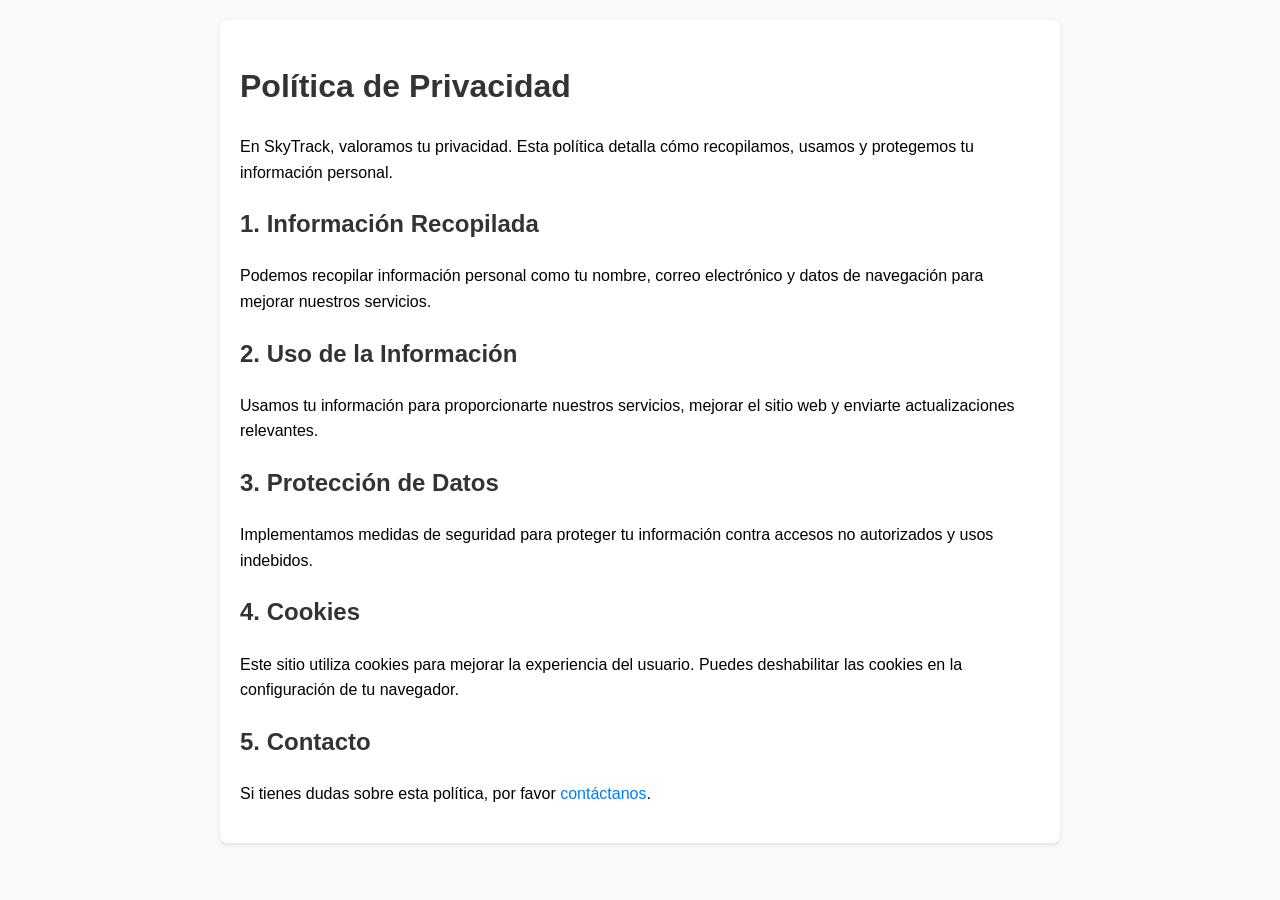
<file: politica-terminos/politica.html>
<!DOCTYPE html>
<html lang="es">
<head>
    <meta charset="UTF-8">
    <meta name="viewport" content="width=device-width, initial-scale=1.0">
    <title>Política de Privacidad</title>
    <style>
        body {
            font-family: Arial, sans-serif;
            line-height: 1.6;
            margin: 0;
            padding: 20px;
            background-color: #f9f9f9;
        }
        h1, h2 {
            color: #333;
        }
        .container {
            max-width: 800px;
            margin: 0 auto;
            background: #fff;
            padding: 20px;
            border-radius: 8px;
            box-shadow: 0 2px 4px rgba(0, 0, 0, 0.1);
        }
        a {
            color: #007BFF;
            text-decoration: none;
        }
        a:hover {
            text-decoration: underline;
        }
    </style>
</head>
<body>
    <div class="container">
        <h1>Política de Privacidad</h1>
        <p>En SkyTrack, valoramos tu privacidad. Esta política detalla cómo recopilamos, usamos y protegemos tu información personal.</p>

        <h2>1. Información Recopilada</h2>
        <p>Podemos recopilar información personal como tu nombre, correo electrónico y datos de navegación para mejorar nuestros servicios.</p>

        <h2>2. Uso de la Información</h2>
        <p>Usamos tu información para proporcionarte nuestros servicios, mejorar el sitio web y enviarte actualizaciones relevantes.</p>

        <h2>3. Protección de Datos</h2>
        <p>Implementamos medidas de seguridad para proteger tu información contra accesos no autorizados y usos indebidos.</p>

        <h2>4. Cookies</h2>
        <p>Este sitio utiliza cookies para mejorar la experiencia del usuario. Puedes deshabilitar las cookies en la configuración de tu navegador.</p>

        <h2>5. Contacto</h2>
        <p>Si tienes dudas sobre esta política, por favor <a href="../contacto/index.html">contáctanos</a>.</p>
    </div>
</body>
</html>
</file>
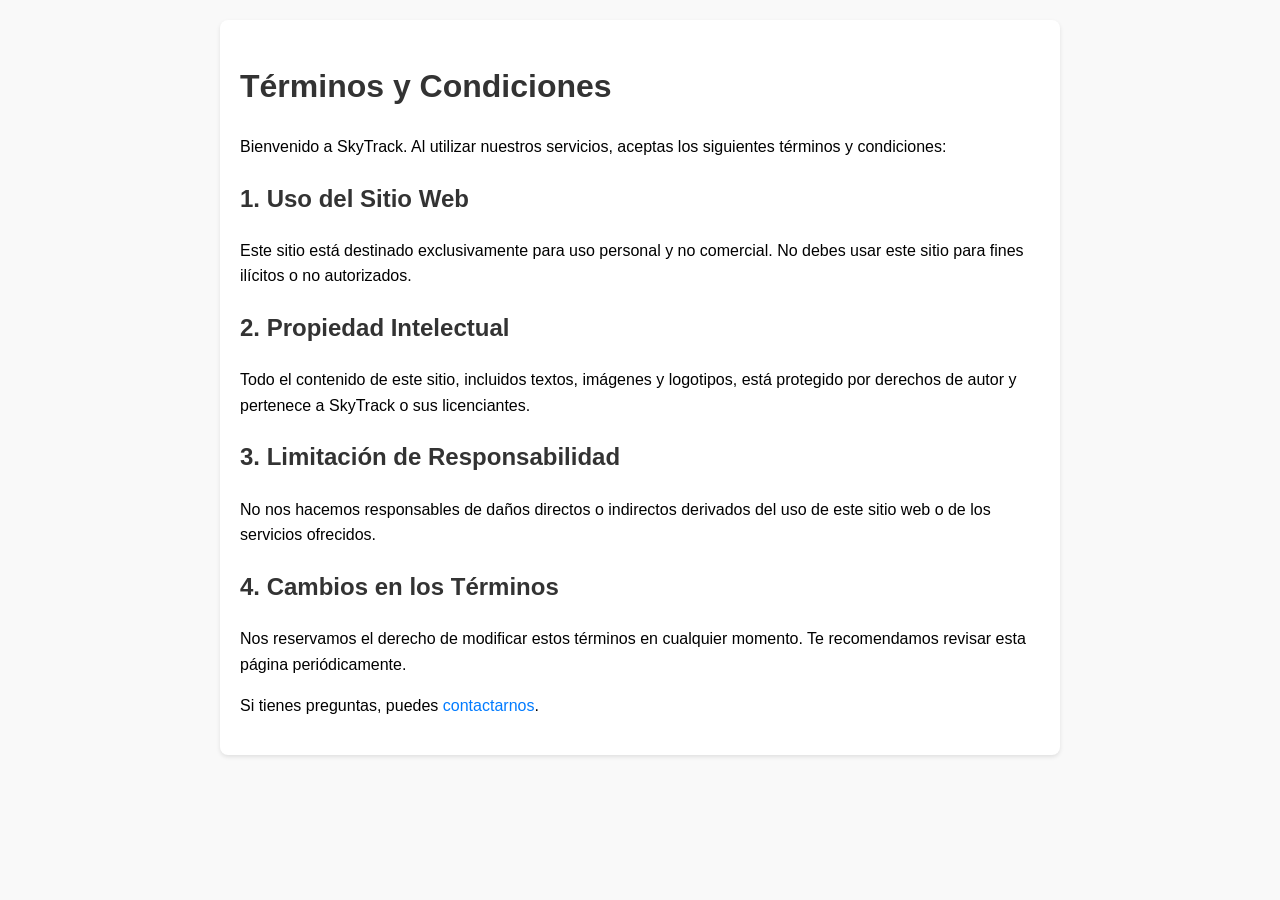
<file: politica-terminos/terminos.html>
<!DOCTYPE html>
<html lang="es">
<head>
    <meta charset="UTF-8">
    <meta name="viewport" content="width=device-width, initial-scale=1.0">
    <title>Términos y Condiciones</title>
    <style>
        body {
            font-family: Arial, sans-serif;
            line-height: 1.6;
            margin: 0;
            padding: 20px;
            background-color: #f9f9f9;
        }
        h1, h2 {
            color: #333;
        }
        .container {
            max-width: 800px;
            margin: 0 auto;
            background: #fff;
            padding: 20px;
            border-radius: 8px;
            box-shadow: 0 2px 4px rgba(0, 0, 0, 0.1);
        }
        a {
            color: #007BFF;
            text-decoration: none;
        }
        a:hover {
            text-decoration: underline;
        }
    </style>
</head>
<body>
    <div class="container">
        <h1>Términos y Condiciones</h1>
        <p>Bienvenido a SkyTrack. Al utilizar nuestros servicios, aceptas los siguientes términos y condiciones:</p>

        <h2>1. Uso del Sitio Web</h2>
        <p>Este sitio está destinado exclusivamente para uso personal y no comercial. No debes usar este sitio para fines ilícitos o no autorizados.</p>

        <h2>2. Propiedad Intelectual</h2>
        <p>Todo el contenido de este sitio, incluidos textos, imágenes y logotipos, está protegido por derechos de autor y pertenece a SkyTrack o sus licenciantes.</p>

        <h2>3. Limitación de Responsabilidad</h2>
        <p>No nos hacemos responsables de daños directos o indirectos derivados del uso de este sitio web o de los servicios ofrecidos.</p>

        <h2>4. Cambios en los Términos</h2>
        <p>Nos reservamos el derecho de modificar estos términos en cualquier momento. Te recomendamos revisar esta página periódicamente.</p>

        <p>Si tienes preguntas, puedes <a href="../contacto/index.html">contactarnos</a>.</p>
    </div>
</body>
</html>
</file>
<file: contacto/css/main.css>
/* General Styles */
* {
  box-sizing: border-box;
  margin: 0;
  padding: 0;
}

body {
  font-family: 'Roboto', sans-serif;
  font-size: 16px;
  background-color: #f4f4f4;
  color: #333;
  line-height: 1.6;
}

/* Header Styles */
.header {
  display: flex;
  flex-direction: column;
  align-items: center;
  padding: 1rem;
  background-color: #003366;
  border-bottom: 2px solid #ccc;
}

.header-top {
  display: flex;
  justify-content: space-between;
  align-items: center;
  width: 100%;
}

.web-title {
  font-size: 1.8rem;
  color: #333;
}

.logo-link {
  text-decoration: none;
  color: #fff;
}

.logo-link:hover {
  text-decoration: none;
  color: #1e90ff;
}

.btn-back {
  padding: 0.5rem 1rem;
  background-color: #1e90ff;
  color: #fff;
  text-decoration: none;
  border-radius: 5px;
  font-size: 1rem;
  transition: background-color 0.3s;
}

.btn-back:hover {
  background-color: #0056b3;
}

/* Barra de navegación secundaria */
.header-nav {
  margin-top: 0.5rem;
  width: 100%;
  background-color: #e0e0e0;
  padding: 0.5rem;
  border-radius: 5px;
}

.header-nav ul {
  display: flex;
  justify-content: center;
  gap: 1rem;
  list-style: none;
  margin: 0;
  padding: 0;
}

.header-nav ul li a {
  text-decoration: none;
  color: #333;
  font-size: 1rem;
  transition: color 0.3s;
}

.header-nav ul li a:hover {
  color: #1e90ff;
}

/* Main Styles */
.main {
  max-width: 900px;
  margin: 40px auto;
  padding: 25px;
  background: #ffffff;
  border-radius: 12px;
  box-shadow: 0 6px 12px rgba(0, 0, 0, 0.1);
}

.main h2 {
  text-align: center;
  margin-bottom: 30px;
  font-size: 24px;
  color: #003366;
  font-family: 'Arial', sans-serif;
}

/* Form Styles */
.contact-form {
  display: flex;
  flex-direction: column;
  gap: 20px;
}

.contact-form .form-group {
  display: flex;
  flex-direction: column;
}

.contact-form label {
  font-weight: 600;
  margin-bottom: 8px;
  font-size: 16px;
  color: #333;
}

.contact-form input,
.contact-form textarea {
  padding: 12px;
  font-size: 16px;
  border: 1px solid #ccc;
  border-radius: 8px;
  transition: border-color 0.3s ease;
}

.contact-form input:focus,
.contact-form textarea:focus {
  border-color: #007BFF;
  outline: none;
}

.contact-form textarea {
  resize: vertical;
}

.contact-form .btn-submit {
  padding: 12px 25px;
  font-size: 18px;
  color: white;
  background: #007BFF;
  border: none;
  border-radius: 8px;
  cursor: pointer;
  transition: background-color 0.3s ease;
}

.contact-form .btn-submit:hover {
  background: #0056b3;
}

/* Responsive Design */
@media (max-width: 768px) {
  .main {
    padding: 15px;
  }

  .contact-form {
    gap: 15px;
  }

  .contact-form .form-group {
    flex-direction: column;
  }
}


/* Pie de página */
.footer {
  background-color: #003366;
  color: white;
  padding: 40px 20px;
  font-family: 'Arial', sans-serif;
}

.footer-container {
  width: 90%;
  margin: 0 auto;
  display: flex;
  flex-wrap: wrap;
  justify-content: space-between;
}

.footer-section {
  width: 100%;
  max-width: 23%;
  margin-bottom: 20px;
}

.footer-section h3 {
  font-size: 22px;
  margin-bottom: 15px;
  font-weight: bold;
}

.footer-section ul {
  list-style-type: none;
  padding-left: 0;
}

.footer-section ul li {
  margin-bottom: 10px;
}

.footer-section ul li a {
  color: white;
  text-decoration: none;
  transition: color 0.3s ease;
}

.footer-section ul li a:hover {
  text-decoration: underline;
  color: #00509e;
}

.social-media {
  display: flex;
  gap: 15px;
  justify-content: flex-start;
  padding-left: 0;
}

.social-media li a {
  color: white;
  text-decoration: none;
  font-size: 16px;
  transition: color 0.3s ease;
}

.social-media li a:hover {
  color: #00509e;
  text-decoration: underline;
}

.footer-bottom {
  text-align: center;
  margin-top: 20px;
  font-size: 14px;
  color: #ccc;
}

.footer-bottom p {
  margin: 0;
}

@media screen and (max-width: 768px) {
  .footer-section {
    width: 100%;
    margin-bottom: 20px;
  }

  .footer-container {
    flex-direction: column;
    align-items: center;
  }

  .social-media {
    justify-content: center;
  }
}

@media screen and (max-width: 480px) {
  .footer-section h3 {
    font-size: 20px;
  }

  .social-media li a {
    font-size: 14px;
  }
}
</file>
<file: elemento-API/css/main.css>
/* General Styles */
* {
  box-sizing: border-box;
  margin: 0;
  padding: 0;
}

body {
  font-family: 'Roboto', sans-serif;
  font-size: 16px;
  background-color: #f4f4f4;
  color: #333;
  line-height: 1.6;
}

/* Header Styles */
.header {
  display: flex;
  flex-direction: column;
  align-items: center;
  padding: 1rem;
  background-color: #003366;
  border-bottom: 2px solid #ccc;
}

.header-top {
  display: flex;
  justify-content: space-between;
  align-items: center;
  width: 100%;
}

.web-title {
  font-size: 1.8rem;
  color: #333;
}

.logo-link {
  text-decoration: none;
  color: #fff;
}

.logo-link:hover {
  text-decoration: none;
  color: #1e90ff;
}

.btn-back {
  padding: 0.5rem 1rem;
  background-color: #1e90ff;
  color: #fff;
  text-decoration: none;
  border-radius: 5px;
  font-size: 1rem;
  transition: background-color 0.3s;
}

.btn-back:hover {
  background-color: #0056b3;
}

/* Barra de navegación secundaria */
.header-nav {
  margin-top: 0.5rem;
  width: 100%;
  background-color: #e0e0e0;
  padding: 0.5rem;
  border-radius: 5px;
}

.header-nav ul {
  display: flex;
  justify-content: center;
  gap: 1rem;
  list-style: none;
  margin: 0;
  padding: 0;
}

.header-nav ul li a {
  text-decoration: none;
  color: #333;
  font-size: 1rem;
  transition: color 0.3s;
}

.header-nav ul li a:hover {
  color: #1e90ff;
}

/* Main Styles */
.main-content {
  font-family: Arial, sans-serif;
  margin: 20px;
}

h2, h3 {
  color: #2A2A2A;
}

section {
  border: 1px solid #DDD;
  border-radius: 8px;
  padding: 15px;
  margin-bottom: 20px;
  background-color: #F9F9F9;
}

ul {
  list-style: none;
  padding: 0;
}

ul li {
  margin: 10px 0;
  display: flex;
  align-items: center;
}

ul li i {
  font-size: 18px;
  color: #007BFF;
  margin-right: 10px;
}

.btn-primary {
  background-color: #007BFF;
  color: white;
  padding: 10px 15px;
  border: none;
  border-radius: 5px;
  cursor: pointer;
}

.btn-primary:hover {
  background-color: #0056b3;
}


/* Pie de página */
.footer {
  background-color: #003366;
  color: white;
  padding: 40px 20px;
  font-family: 'Arial', sans-serif;
}

.footer-container {
  width: 90%;
  margin: 0 auto;
  display: flex;
  flex-wrap: wrap;
  justify-content: space-between;
}

.footer-section {
  width: 100%;
  max-width: 23%;
  margin-bottom: 20px;
}

.footer-section h3 {
  font-size: 22px;
  margin-bottom: 15px;
  font-weight: bold;
  color: white;
}

.footer-section ul {
  list-style-type: none;
  padding-left: 0;
}

.footer-section ul li {
  margin-bottom: 10px;
}

.footer-section ul li a {
  color: white;
  text-decoration: none;
  transition: color 0.3s ease;
}

.footer-section ul li a:hover {
  text-decoration: underline;
  color: #ffcc00;
}

.social-media {
  display: flex;
  gap: 15px;
  justify-content: flex-start;
  padding-left: 0;
}

.social-media li a {
  color: white;
  text-decoration: none;
  font-size: 16px;
  transition: color 0.3s ease;
}

.social-media li a:hover {
  color: #ffcc00;
  text-decoration: underline;
}

.footer-bottom {
  text-align: center;
  margin-top: 20px;
  font-size: 14px;
  color: #ccc;
}

.footer-bottom p {
  margin: 0;
}

@media screen and (max-width: 768px) {
  .footer-section {
    width: 100%;
    margin-bottom: 20px;
  }

  .footer-container {
    flex-direction: column;
    align-items: center;
  }

  .social-media {
    justify-content: center;
  }
}

@media screen and (max-width: 480px) {
  .footer-section h3 {
    font-size: 20px;
  }

  .social-media li a {
    font-size: 14px;
  }
}
</file>
<file: error-404/css/main.css>
/* General Styles */
* {
  box-sizing: border-box;
  margin: 0;
  padding: 0;
}

body {
  font-family: 'Roboto', sans-serif;
  font-size: 16px;
  background-color: #f4f4f4;
  color: #333;
  line-height: 1.6;
}

/* Header Styles */
.header {
  display: flex;
  flex-direction: column;
  align-items: center;
  padding: 1rem;
  background-color: #003366;
  border-bottom: 2px solid #ccc;
}

.header-top {
  display: flex;
  justify-content: space-between;
  align-items: center;
  width: 100%;
}

.web-title {
  font-size: 1.8rem;
  color: #333;
}

.logo-link {
  text-decoration: none;
  color: #fff;
}

.logo-link:hover {
  text-decoration: none;
  color: #1e90ff;
}

.btn-back {
  padding: 0.5rem 1rem;
  background-color: #1e90ff;
  color: #fff;
  text-decoration: none;
  border-radius: 5px;
  font-size: 1rem;
  transition: background-color 0.3s;
}

.btn-back:hover {
  background-color: #0056b3;
}

/* Barra de navegación secundaria */
.header-nav {
  margin-top: 0.5rem;
  width: 100%;
  background-color: #e0e0e0;
  padding: 0.5rem;
  border-radius: 5px;
}

.header-nav ul {
  display: flex;
  justify-content: center;
  gap: 1rem;
  list-style: none;
  margin: 0;
  padding: 0;
}

.header-nav ul li a {
  text-decoration: none;
  color: #333;
  font-size: 1rem;
  transition: color 0.3s;
}

.header-nav ul li a:hover {
  color: #1e90ff;
}


/* Main Styles */
.main {
  max-width: 800px;
  margin: 20px auto;
  padding: 20px;
  background: white;
  border-radius: 15px;
  box-shadow: 0 4px 8px rgba(0, 0, 0, 0.1);
}

.main h2 {
  text-align: center;
  margin-bottom: 20px;
  color: #003366;
}

/* Página de error */
.error-page {
  grid-area: main;
  text-align: center;
  background-color: #fff;
  padding: 40px;
  border-radius: 8px;
  box-shadow: 0 4px 6px rgba(0, 0, 0, 0.1);
}

.error-page h1 {
  margin-top: 0;
  font-size: 2rem;
  color: #cc0000;
}

.error-page p {
  font-size: 1.2rem;
  color: #666;
}

/* Pie de página */
.footer {
  background-color: #003366;
  color: white;
  padding: 40px 20px;
  font-family: 'Arial', sans-serif;
}

.footer-container {
  width: 90%;
  margin: 0 auto;
  display: flex;
  flex-wrap: wrap;
  justify-content: space-between;
}

.footer-section {
  width: 100%;
  max-width: 23%;
  margin-bottom: 20px;
}

.footer-section h3 {
  font-size: 22px;
  margin-bottom: 15px;
  font-weight: bold;
}

.footer-section ul {
  list-style-type: none;
  padding-left: 0;
}

.footer-section ul li {
  margin-bottom: 10px;
}

.footer-section ul li a {
  color: white;
  text-decoration: none;
  transition: color 0.3s ease;
}

.footer-section ul li a:hover {
  text-decoration: underline;
  color: #ffcc00;
}

.social-media {
  display: flex;
  gap: 15px;
  justify-content: flex-start;
  padding-left: 0;
}

.social-media li a {
  color: white;
  text-decoration: none;
  font-size: 16px;
  transition: color 0.3s ease;
}

.social-media li a:hover {
  color: #ffcc00;
  text-decoration: underline;
}

.footer-bottom {
  text-align: center;
  margin-top: 20px;
  font-size: 14px;
  color: #ccc;
}

.footer-bottom p {
  margin: 0;
}

@media screen and (max-width: 768px) {
  .footer-section {
    width: 100%;
    margin-bottom: 20px;
  }

  .footer-container {
    flex-direction: column;
    align-items: center;
  }

  .social-media {
    justify-content: center;
  }
}

@media screen and (max-width: 480px) {
  .footer-section h3 {
    font-size: 20px;
  }

  .social-media li a {
    font-size: 14px;
  }
}
</file>
<file: inicio/css/main.css>
/* Estilo General */
* {
  box-sizing: border-box;
  margin: 0;
  padding: 0;
}

body {
  font-family: 'Roboto', sans-serif;
  font-size: 14px;
  background-color: #f4f4f4;
}

/* Encabezado */
.header {
  background-color: #003366;
  color: white;
  padding: 20px;
  display: flex;
  flex-direction: column;
  gap: 20px;
  align-items: center;
}

.header-top {
  display: flex;
  justify-content: space-between;
  align-items: center;
  width: 100%;
  max-width: 1400px;
}

.web-title {
  font-size: 28px;
  font-weight: bold;
}

.user-links {
  display: flex;
  gap: 15px;
}

.user-links .btn {
  color: white;
  text-decoration: none;
  background-color: #007BFF;
  padding: 10px 20px;
  border-radius: 5px;
  font-size: 14px;
  transition: background-color 0.3s ease;
}

.user-links .btn:hover {
  background-color: #0056b3;
}

/* Middle Section Styles */
.header-middle {
  display: flex;
  justify-content: center;
  gap: 15px;
  width: 100%;
  max-width: 1400px;
}

.input-field {
  padding: 10px;
  font-size: 16px;
  border: none;
  border-radius: 4px;
  width: calc(25% - 15px);
  outline: none;
  transition: box-shadow 0.3s ease;
}

.input-field:focus {
  box-shadow: 0 0 5px #007BFF;
}

/* Bottom Section Styles */
.header-bottom {
  display: flex;
  justify-content: center;
  gap: 15px;
  width: 100%;
  max-width: 1400px;
}

.dropdown {
  padding: 10px;
  font-size: 16px;
  border: none;
  border-radius: 4px;
  outline: none;
  width: calc(25% - 15px);
}

.search-button {
  padding: 12px 20px;
  font-size: 16px;
  color: white;
  background-color: #007BFF;
  border: none;
  border-radius: 5px;
  cursor: pointer;
  transition: background-color 0.3s ease;
}

.search-button:hover {
  background-color: #0056b3;
}


/* Sección Principal */
.main {
  width: 100%;
  margin-top: 20px;
}

.hero {
  display: flex;
  align-items: center;
  justify-content: space-between;
  padding: 40px 20px;
  background-color: #003366;
  border-radius: 8px;
  overflow: hidden;
  position: relative;
}

.hero-content {
  flex: 1;
  max-width: 50%;
  padding-right: 20px;
}

.hero-content h2 {
  font-size: 2.5rem;
  font-weight: bold;
  color: white;
  margin-bottom: 15px;
}

.hero-content p {
  font-size: 1.2rem;
  color: white;
  margin-bottom: 20px;
}

.hero-btn {
  display: inline-block;
  padding: 10px 20px;
  background-color: #007BFF;
  color: white;
  font-size: 1rem;
  text-decoration: none;
  border-radius: 4px;
  transition: background-color 0.3s ease;
}

.hero-btn:hover {
  background-color: #0056b3;
}

.hero-image {
  flex: 1;
  max-width: 50%;
  position: relative;
  clip-path: polygon(0 0, 100% 0, 100% 100%, 0 75%);
  overflow: hidden;
}

.hero-image img {
  width: 100%;
  height: auto;
  display: block;
}


/* Información del vuelo */
.flight-info {
  background-color: #f5f5f5;
  padding: 20px;
  border-radius: 8px;
  max-width: 800px;
  margin: 0 auto;
  font-family: Arial, sans-serif;
  color: #333;
}

.flight-info h3 {
  font-size: 24px;
  margin-bottom: 20px;
  text-align: center;
  color: #003366;
}

/* Flight Card Layout */
.flight-card {
  display: flex;
  justify-content: space-between;
  align-items: center;
  background-color: white;
  padding: 20px;
  border-radius: 8px;
  box-shadow: 0 4px 8px rgba(0, 0, 0, 0.1);
  gap: 15px;
}

/* Each Section Style */
.flight-schedule {
  flex: 2;
  border-right: 1px solid #ccc;
  padding-right: 15px;
}

.flight-duration {
  flex: 1;
  text-align: center;
}

.flight-class {
  flex: 1;
  text-align: center;
}

/* Button Section */
.flight-details-button {
  flex: 1;
  text-align: right;
}

.details-btn {
  display: inline-block;
  background-color: #007BFF;
  color: white;
  text-decoration: none;
  padding: 10px 15px;
  border-radius: 5px;
  font-weight: bold;
  transition: background-color 0.3s ease;
}

.details-btn:hover {
  background-color: #0056b3;
}

.flight-schedule p,
.flight-duration p,
.flight-class p {
  margin: 5px 0;
}

.flight-class strong {
  color: #007BFF;
}

/* Responsive Design */
@media (max-width: 768px) {
  .flight-card {
    flex-direction: column;
    text-align: center;
  }

  .flight-schedule {
    border-right: none;
    padding-right: 0;
    border-bottom: 1px solid #ccc;
    padding-bottom: 15px;
  }

  .flight-details-button {
    text-align: center;
    margin-top: 15px;
  }
}

/* Pie de página */
.footer {
  background-color: #003366;
  color: white;
  padding: 40px 20px;
  font-family: 'Arial', sans-serif;
}

.footer-container {
  width: 90%;
  margin: 0 auto;
  display: flex;
  flex-wrap: wrap;
  justify-content: space-between;
}

.footer-section {
  width: 100%;
  max-width: 23%;
  margin-bottom: 20px;
}

.footer-section h3 {
  font-size: 22px;
  margin-bottom: 15px;
  font-weight: bold;
}

.footer-section ul {
  list-style-type: none;
  padding-left: 0;
}

.footer-section ul li {
  margin-bottom: 10px;
}

.footer-section ul li a {
  color: white;
  text-decoration: none;
  transition: color 0.3s ease;
}

.footer-section ul li a:hover {
  text-decoration: underline;
  color: #ffcc00;
}

.social-media {
  display: flex;
  gap: 15px;
  justify-content: flex-start;
  padding-left: 0;
}

.social-media li a {
  color: white;
  text-decoration: none;
  font-size: 16px;
  transition: color 0.3s ease;
}

.social-media li a:hover {
  color: #ffcc00;
  text-decoration: underline;
}

.footer-bottom {
  text-align: center;
  margin-top: 20px;
  font-size: 14px;
  color: #ccc;
}

.footer-bottom p {
  margin: 0;
}

@media screen and (max-width: 768px) {
  .footer-section {
    width: 100%;
    margin-bottom: 20px;
  }

  .footer-container {
    flex-direction: column;
    align-items: center;
  }

  .social-media {
    justify-content: center;
  }
}

@media screen and (max-width: 480px) {
  .footer-section h3 {
    font-size: 20px;
  }

  .social-media li a {
    font-size: 14px;
  }
}
</file>
<file: login/css/main.css>
/* General Styles */
* {
  box-sizing: border-box;
  margin: 0;
  padding: 0;
}

body {
  font-family: 'Roboto', sans-serif;
  font-size: 16px;
  background-color: #f4f4f4;
  color: #333;
  line-height: 1.6;
}

/* Header Styles */
.header {
  display: flex;
  flex-direction: column;
  align-items: center;
  padding: 1rem;
  background-color: #003366;
  border-bottom: 2px solid #ccc;
}

.header-top {
  display: flex;
  justify-content: space-between;
  align-items: center;
  width: 100%;
}

.web-title {
  font-size: 1.8rem;
  color: #333;
}

.logo-link {
  text-decoration: none;
  color: #fff;
}

.logo-link:hover {
  text-decoration: none;
  color: #1e90ff;
}

.btn-back {
  padding: 0.5rem 1rem;
  background-color: #1e90ff;
  color: #fff;
  text-decoration: none;
  border-radius: 5px;
  font-size: 1rem;
  transition: background-color 0.3s;
}

.btn-back:hover {
  background-color: #0056b3;
}

/* Barra de navegación secundaria */
.header-nav {
  margin-top: 0.5rem;
  width: 100%;
  background-color: #e0e0e0;
  padding: 0.5rem;
  border-radius: 5px;
}

.header-nav ul {
  display: flex;
  justify-content: center;
  gap: 1rem;
  list-style: none;
  margin: 0;
  padding: 0;
}

.header-nav ul li a {
  text-decoration: none;
  color: #333;
  font-size: 1rem;
  transition: color 0.3s;
}

.header-nav ul li a:hover {
  color: #1e90ff;
}

/* Main Styles */
.main {
  max-width: 800px;
  margin: 20px auto;
  padding: 20px;
  background: white;
  border-radius: 8px;
  box-shadow: 0 4px 8px rgba(0, 0, 0, 0.1);
}

.main h2 {
  text-align: center;
  margin-bottom: 20px;
  color: #003366;
}

/* Estilos del contenedor principal */
.main-content {
  display: flex;
  justify-content: center;
  align-items: center;
  width: 100%;
  height: 100%;
  background-color: #fff;
  padding: 20px;
}

/* Estilos de la sección de login */
.login-section {
  width: 100%;
  max-width: 400px; /* Limita el ancho máximo */
  background-color: #fff;
  padding: 30px;
  border-radius: 8px;
  box-shadow: 0 4px 10px rgba(0, 0, 0, 0.1);
}

/* Título de la sección */
.login-title {
  text-align: center;
  font-size: 24px;
  margin-bottom: 20px;
  color: #333;
}

/* Estilos del formulario */
.login-form {
  display: flex;
  flex-direction: column;
  gap: 20px;
}

/* Estilos para los grupos de campos del formulario */
.form-group {
  display: flex;
  flex-direction: column;
}

.form-label {
  font-size: 14px;
  margin-bottom: 5px;
  color: #555;
}

.form-input {
  padding: 10px;
  font-size: 16px;
  border: 1px solid #ddd;
  border-radius: 4px;
  outline: none;
  transition: border-color 0.3s ease;
}

.form-input:focus {
  border-color: #007BFF; /* Cambio de color al enfocar */
}

/* Enlaces de ayuda */
.login-links {
  display: flex;
  flex-direction: column;
  gap: 10px;
  text-align: center;
}

.forgot-password-link,
.create-account-link {
  font-size: 14px;
  color: #007BFF;
  text-decoration: none;
}

.forgot-password-link:hover,
.create-account-link:hover {
  text-decoration: underline;
}

/* Botón de inicio de sesión */
.login-button {
  padding: 12px;
  font-size: 16px;
  color: #fff;
  background-color: #007BFF;
  border: none;
  border-radius: 4px;
  cursor: pointer;
  transition: background-color 0.3s ease;
  width: 100%;
}

.login-button:hover {
  background-color: #0056b3;
}

/* Pie de página */
.footer {
  background-color: #003366;
  color: white;
  padding: 40px 20px;
  font-family: 'Arial', sans-serif;
}

.footer-container {
  width: 90%;
  margin: 0 auto;
  display: flex;
  flex-wrap: wrap;
  justify-content: space-between;
}

.footer-section {
  width: 100%;
  max-width: 23%;
  margin-bottom: 20px;
}

.footer-section h3 {
  font-size: 22px;
  margin-bottom: 15px;
  font-weight: bold;
}

.footer-section ul {
  list-style-type: none;
  padding-left: 0;
}

.footer-section ul li {
  margin-bottom: 10px;
}

.footer-section ul li a {
  color: white;
  text-decoration: none;
  transition: color 0.3s ease;
}

.footer-section ul li a:hover {
  text-decoration: underline;
  color: #ffcc00;
}

.social-media {
  display: flex;
  gap: 15px;
  justify-content: flex-start;
  padding-left: 0;
}

.social-media li a {
  color: white;
  text-decoration: none;
  font-size: 16px;
  transition: color 0.3s ease;
}

.social-media li a:hover {
  color: #ffcc00;
  text-decoration: underline;
}

.footer-bottom {
  text-align: center;
  margin-top: 20px;
  font-size: 14px;
  color: #ccc;
}

.footer-bottom p {
  margin: 0;
}

@media screen and (max-width: 768px) {
  .footer-section {
    width: 100%;
    margin-bottom: 20px;
  }

  .footer-container {
    flex-direction: column;
    align-items: center;
  }

  .social-media {
    justify-content: center;
  }
}

@media screen and (max-width: 480px) {
  .footer-section h3 {
    font-size: 20px;
  }

  .social-media li a {
    font-size: 14px;
  }
}
</file>
<file: register/css/style.css>
/* General Styles */
* {
  box-sizing: border-box;
  margin: 0;
  padding: 0;
}

body {
  font-family: 'Roboto', sans-serif;
  font-size: 16px;
  background-color: #f4f4f4;
  color: #333;
  line-height: 1.6;
}

/* Header Styles */
.header {
  display: flex;
  flex-direction: column;
  align-items: center;
  padding: 1rem;
  background-color: #003366;
  border-bottom: 2px solid #ccc;
}

.header-top {
  display: flex;
  justify-content: space-between;
  align-items: center;
  width: 100%;
}

.web-title {
  font-size: 1.8rem;
  color: #333;
}

.logo-link {
  text-decoration: none;
  color: #fff;
}

.logo-link:hover {
  text-decoration: none;
  color: #1e90ff;
}

.btn-back {
  padding: 0.5rem 1rem;
  background-color: #1e90ff;
  color: #fff;
  text-decoration: none;
  border-radius: 5px;
  font-size: 1rem;
  transition: background-color 0.3s;
}

.btn-back:hover {
  background-color: #0056b3;
}

/* Barra de navegación secundaria */
.header-nav {
  margin-top: 0.5rem;
  width: 100%;
  background-color: #e0e0e0;
  padding: 0.5rem;
  border-radius: 5px;
}

.header-nav ul {
  display: flex;
  justify-content: center;
  gap: 1rem;
  list-style: none;
  margin: 0;
  padding: 0;
}

.header-nav ul li a {
  text-decoration: none;
  color: #333;
  font-size: 1rem;
  transition: color 0.3s;
}

.header-nav ul li a:hover {
  color: #1e90ff;
}

/* Main Styles */
.main {
  max-width: 800px;
  margin: 20px auto;
  padding: 20px;
  background: white;
  border-radius: 8px;
  box-shadow: 0 4px 8px rgba(0, 0, 0, 0.1);
}

.main h2 {
  text-align: center;
  margin-bottom: 20px;
  color: #003366;
}

/* Estilos del contenedor principal */
.main-content {
  display: flex;
  justify-content: center;
  align-items: center;
  width: 100%;
  height: 100%;
  background-color: #fff;
  padding: 20px;
}

/* Estilos de la sección de register */
.register-section {
  width: 100%;
  max-width: 800px; /* Limita el ancho máximo */
  background-color: #fff;
  padding: 30px;
  border-radius: 8px;
  box-shadow: 0 4px 10px rgba(0, 0, 0, 0.1);
}

/* Título de la sección */
.register-title {
  text-align: center;
  font-size: 24px;
  margin-bottom: 20px;
  color: #333;
}

/* Formulario de Registro */
.register-form {
  display: flex;
  flex-direction: column;
  gap: 20px;
}

/* Estilos para los grupos de campos del formulario */
.form-group {
  display: flex;
  flex-direction: column;
}

.form-label {
  font-size: 14px;
  margin-bottom: 5px;
  color: #555;
}

.form-input {
  padding: 10px;
  font-size: 16px;
  border: 1px solid #ddd;
  border-radius: 4px;
  outline: none;
  transition: border-color 0.3s ease;
}

.form-input:focus {
  border-color: #007BFF;
}

.checkbox-group {
  display: flex;
  align-items: center;
  font-size: 14px;
}

.checkbox-group input[type="checkbox"] {
  margin-right: 10px;
}

.terms-link {
  color: #007BFF;
  text-decoration: none;
}

.terms-link:hover {
  text-decoration: underline;
}


/* Enlaces de ayuda */
.register-link {
  display: flex;
  flex-direction: column;
  gap: 10px;
  text-align: center;
}

.register-link {
  font-size: 14px;
  color: #007BFF;
  text-decoration: none;
}

.register-link:hover {
  text-decoration: underline;
}

.register-button {
  padding: 12px;
  font-size: 16px;
  color: #fff;
  background-color: #007BFF;
  border: none;
  border-radius: 4px;
  cursor: pointer;
  transition: background-color 0.3s ease;
  text-align: center;
}

.register-button:hover {
  background-color: #0056b3;
}

/* Pie de página */
.footer {
  background-color: #003366;
  color: white;
  padding: 40px 20px;
  font-family: 'Arial', sans-serif;
}

.footer-container {
  width: 90%;
  margin: 0 auto;
  display: flex;
  flex-wrap: wrap;
  justify-content: space-between;
}

.footer-section {
  width: 100%;
  max-width: 23%;
  margin-bottom: 20px;
}

.footer-section h3 {
  font-size: 22px;
  margin-bottom: 15px;
  font-weight: bold;
}

.footer-section ul {
  list-style-type: none;
  padding-left: 0;
}

.footer-section ul li {
  margin-bottom: 10px;
}

.footer-section ul li a {
  color: white;
  text-decoration: none;
  transition: color 0.3s ease;
}

.footer-section ul li a:hover {
  text-decoration: underline;
  color: #ffcc00;
}

.social-media {
  display: flex;
  gap: 15px;
  justify-content: flex-start;
  padding-left: 0;
}

.social-media li a {
  color: white;
  text-decoration: none;
  font-size: 16px;
  transition: color 0.3s ease;
}

.social-media li a:hover {
  color: #ffcc00;
  text-decoration: underline;
}

.footer-bottom {
  text-align: center;
  margin-top: 20px;
  font-size: 14px;
  color: #ccc;
}

.footer-bottom p {
  margin: 0;
}

@media screen and (max-width: 768px) {
  .footer-section {
    width: 100%;
    margin-bottom: 20px;
  }

  .footer-container {
    flex-direction: column;
    align-items: center;
  }

  .social-media {
    justify-content: center;
  }
}

@media screen and (max-width: 480px) {
  .footer-section h3 {
    font-size: 20px;
  }

  .social-media li a {
    font-size: 14px;
  }
}
</file>
<file: vuelos/css/main.css>
/* General Styles */
* {
  box-sizing: border-box;
  margin: 0;
  padding: 0;
}

body {
  font-family: 'Roboto', sans-serif;
  font-size: 16px;
  background-color: #f4f4f4;
  color: #333;
  line-height: 1.6;
}

/* Header Styles */
.header {
  display: flex;
  flex-direction: column;
  align-items: center;
  padding: 1rem;
  background-color: #003366;
  border-bottom: 2px solid #ccc;
}

.header-top {
  display: flex;
  justify-content: space-between;
  align-items: center;
  width: 100%;
}

.web-title {
  font-size: 1.8rem;
  color: #333;
}

.logo-link {
  text-decoration: none;
  color: #fff;
}

.logo-link:hover {
  text-decoration: none;
  color: #1e90ff;
}

.btn-back {
  padding: 0.5rem 1rem;
  background-color: #1e90ff;
  color: #fff;
  text-decoration: none;
  border-radius: 5px;
  font-size: 1rem;
  transition: background-color 0.3s;
}

.btn-back:hover {
  background-color: #0056b3;
}

/* Barra de navegación secundaria */
.header-nav {
  margin-top: 0.5rem;
  width: 100%;
  background-color: #e0e0e0;
  padding: 0.5rem;
  border-radius: 5px;
}

.header-nav ul {
  display: flex;
  justify-content: center;
  gap: 1rem;
  list-style: none;
  margin: 0;
  padding: 0;
}

.header-nav ul li a {
  text-decoration: none;
  color: #333;
  font-size: 1rem;
  transition: color 0.3s;
}

.header-nav ul li a:hover {
  color: #1e90ff;
}

/* Main Styles */
.flight-list {
  font-family: Arial, sans-serif;
  margin: 20px auto;
  max-width: 1300px;
  padding: 20px;
  background-color: #f9f9f9;
  border-radius: 8px;
  box-shadow: 0 2px 5px rgba(0, 0, 0, 0.1); /* Mejora el diseño visual */
}

.flight-list h2 {
  text-align: center;
  margin-bottom: 20px;
  color: #333;
  font-size: 24px; /* Define un tamaño más claro */
}

.flights-container {
  display: flex;
  flex-direction: column;
  gap: 20px;
}

.flight-row {
  display: flex;
  justify-content: space-between;
  gap: 15px;
  flex-wrap: wrap; /* Asegura un diseño más adaptable */
}

.flight-card {
  display: flex;
  gap: 15px;
  border: 1px solid #ccc;
  border-radius: 8px;
  padding: 15px;
  align-items: center;
  background-color: white; /* Mejora la separación visual */
  transition: transform 0.2s ease, box-shadow 0.2s ease; /* Animación sutil */
}

.flight-card:hover {
  transform: translateY(-5px); /* Efecto al pasar el cursor */
  box-shadow: 0 4px 10px rgba(0, 0, 0, 0.15);
}

.flight-card h3 {
  font-size: 18px;
  margin-bottom: 8px;
  color: #007BFF;
  font-weight: bold;
}

.flight-card p {
  font-size: 14px;
  margin: 5px 0;
  color: #555;
}

.flight-image {
  width: 150px;
  height: auto;
  border-radius: 8px;
  object-fit: cover; /* Mantiene la proporción de las imágenes */
}

.flight-details {
  flex: 1;
}

.details-btn {
  display: inline-block;
  margin-top: 10px;
  padding: 8px 15px;
  background-color: #007BFF;
  color: white;
  text-decoration: none;
  border-radius: 4px;
  font-size: 14px;
  text-align: center;
  transition: background-color 0.2s ease; /* Mejora el hover */
}

.details-btn:hover {
  background-color: #0056b3;
  cursor: pointer;
}

@media (max-width: 768px) {
  .flight-row {
    flex-direction: column; /* Alinea elementos en columna en pantallas pequeñas */
  }

  .flight-card {
    flex-direction: column; /* Mejora el diseño responsive */
    text-align: center;
  }

  .flight-image {
    width: 100%; /* Ajusta el ancho al contenedor */
    max-width: 300px;
    margin: 0 auto; /* Centra la imagen */
  }

  .details-btn {
    width: fit-content; /* Ajusta el botón al contenido */
    margin: 10px auto; /* Centra el botón */
  }
}

/* Pie de página */
.footer {
  background-color: #003366;
  color: white;
  padding: 40px 20px;
  font-family: 'Arial', sans-serif;
}

.footer-container {
  width: 90%;
  margin: 0 auto;
  display: flex;
  flex-wrap: wrap;
  justify-content: space-between;
}

.footer-section {
  width: 100%;
  max-width: 23%;
  margin-bottom: 20px;
}

.footer-section h3 {
  font-size: 22px;
  margin-bottom: 15px;
  font-weight: bold;
}

.footer-section ul {
  list-style-type: none;
  padding-left: 0;
}

.footer-section ul li {
  margin-bottom: 10px;
}

.footer-section ul li a {
  color: white;
  text-decoration: none;
  transition: color 0.3s ease;
}

.footer-section ul li a:hover {
  text-decoration: underline;
  color: #ffcc00;
}

.social-media {
  display: flex;
  gap: 15px;
  justify-content: flex-start;
  padding-left: 0;
}

.social-media li a {
  color: white;
  text-decoration: none;
  font-size: 16px;
  transition: color 0.3s ease;
}

.social-media li a:hover {
  color: #ffcc00;
  text-decoration: underline;
}

.footer-bottom {
  text-align: center;
  margin-top: 20px;
  font-size: 14px;
  color: #ccc;
}

.footer-bottom p {
  margin: 0;
}

@media screen and (max-width: 768px) {
  .footer-section {
    width: 100%;
    margin-bottom: 20px;
  }

  .footer-container {
    flex-direction: column;
    align-items: center;
  }

  .social-media {
    justify-content: center;
  }
}

@media screen and (max-width: 480px) {
  .footer-section h3 {
    font-size: 20px;
  }

  .social-media li a {
    font-size: 14px;
  }
}
</file>
